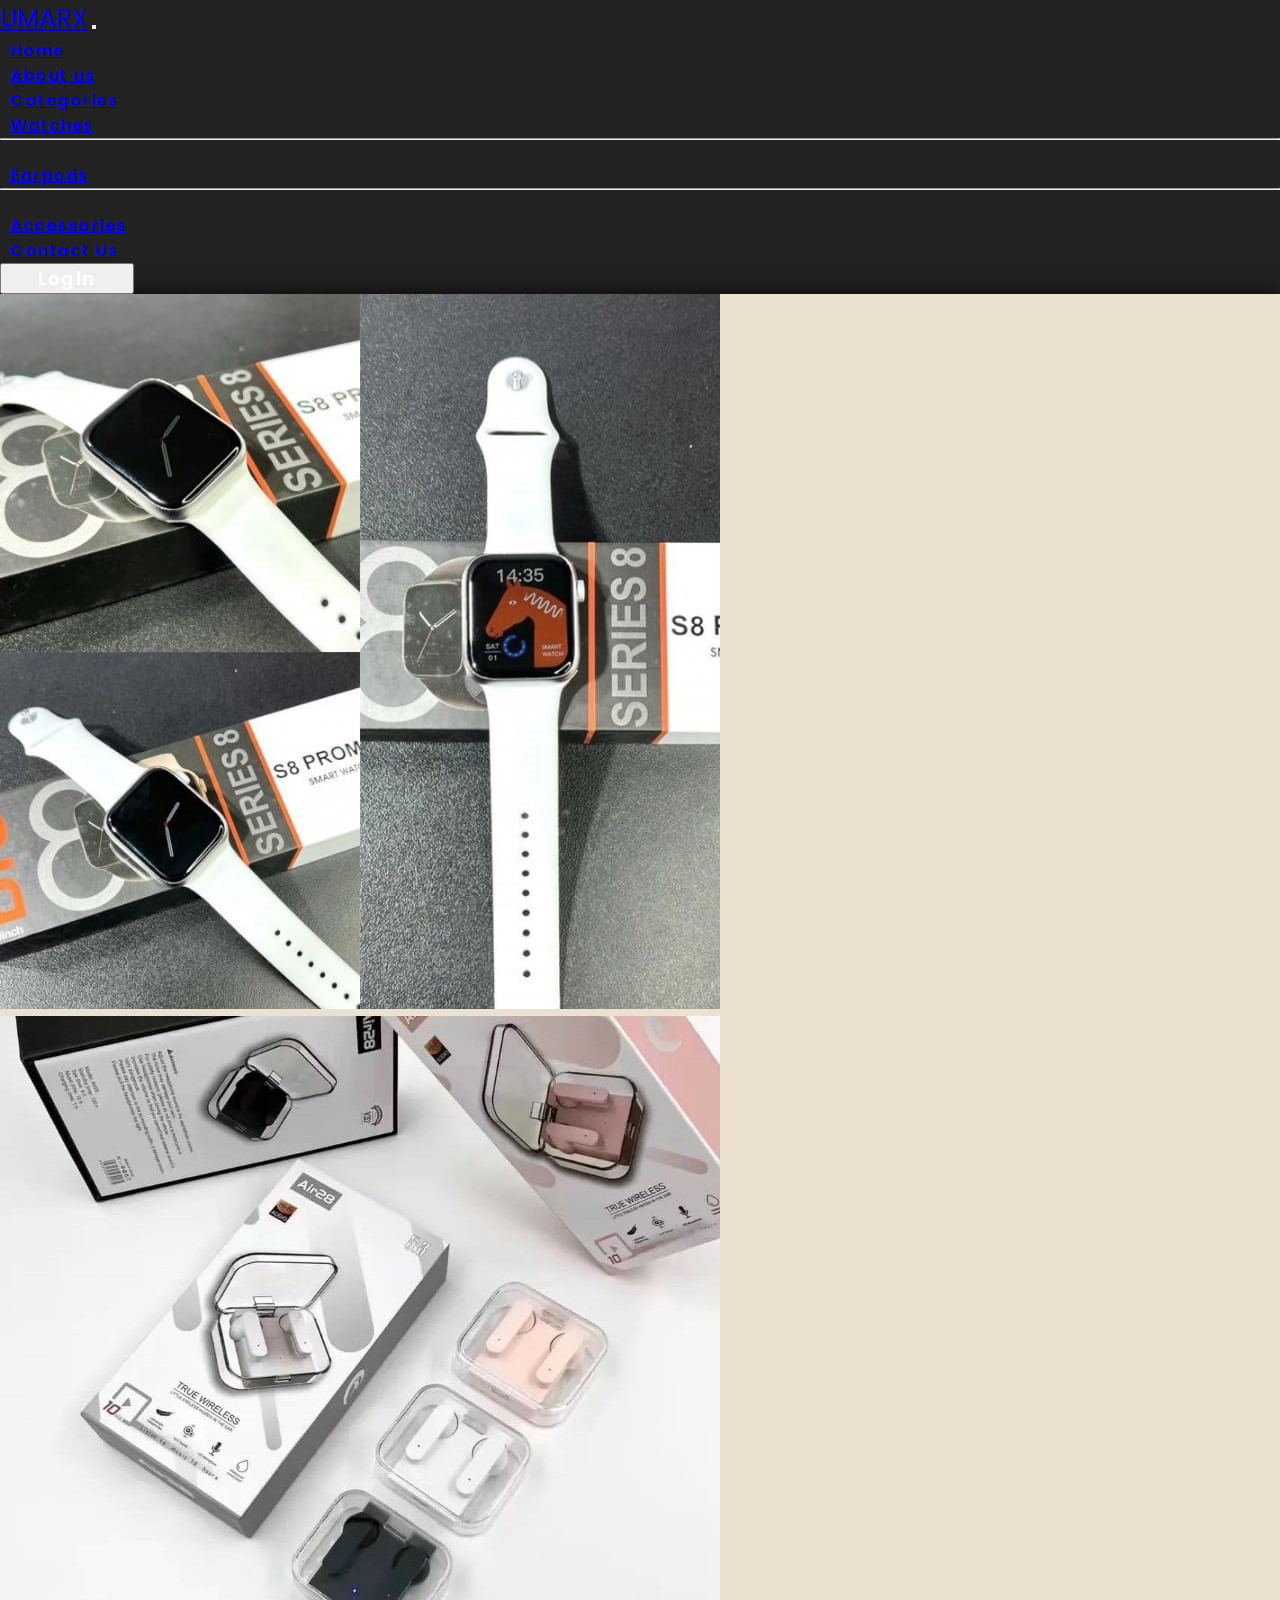
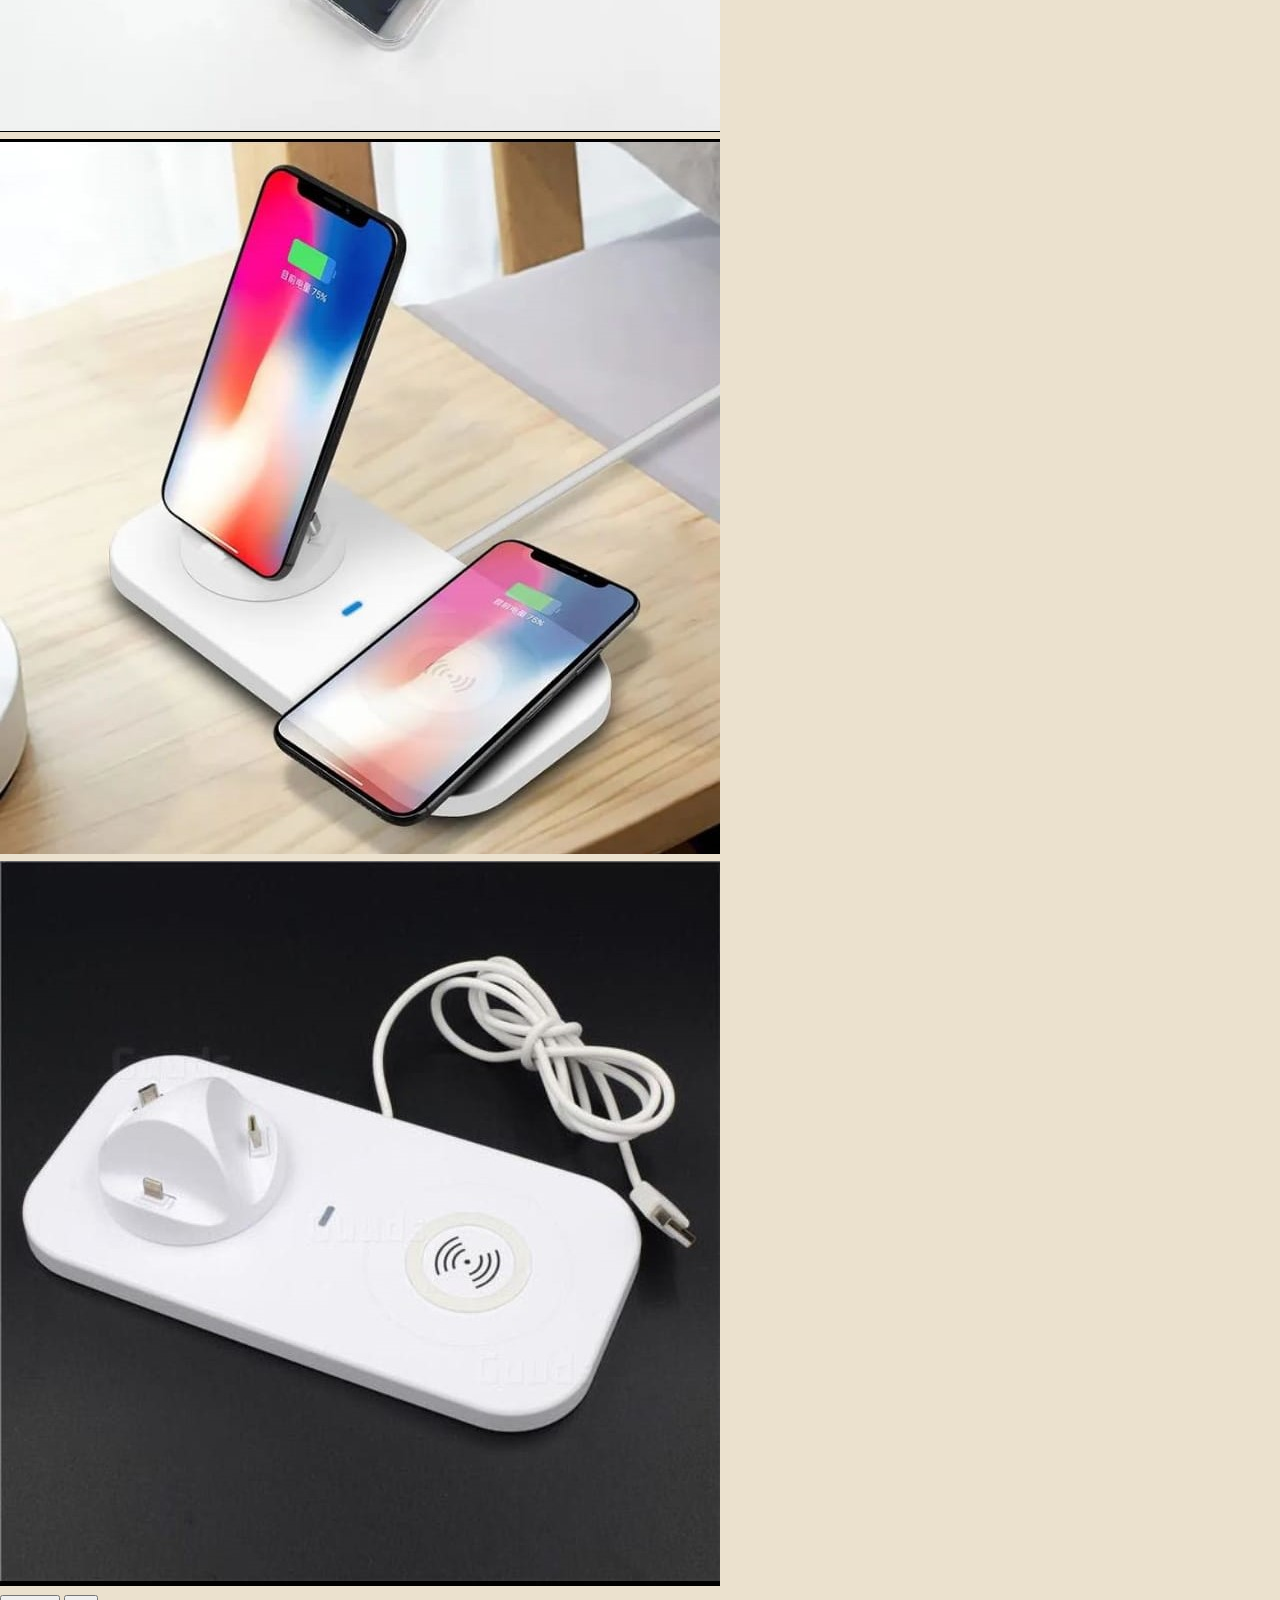
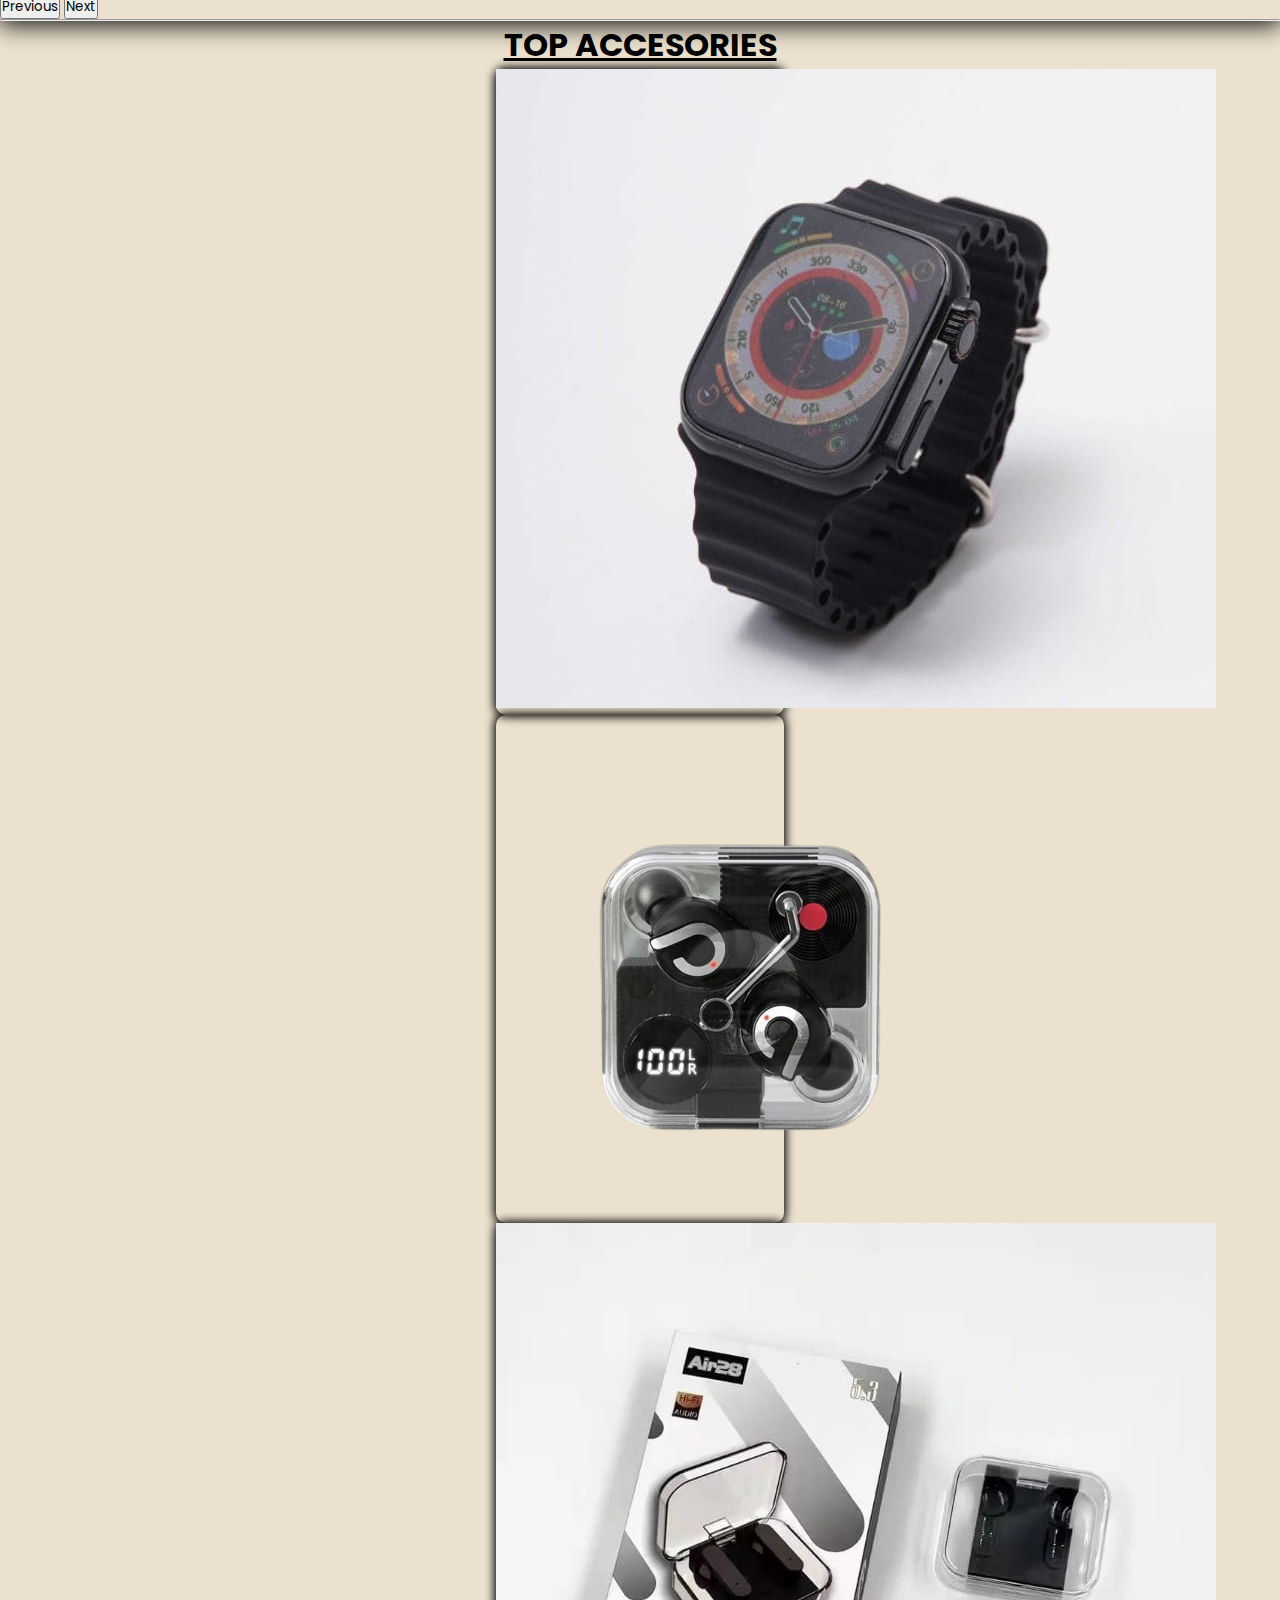
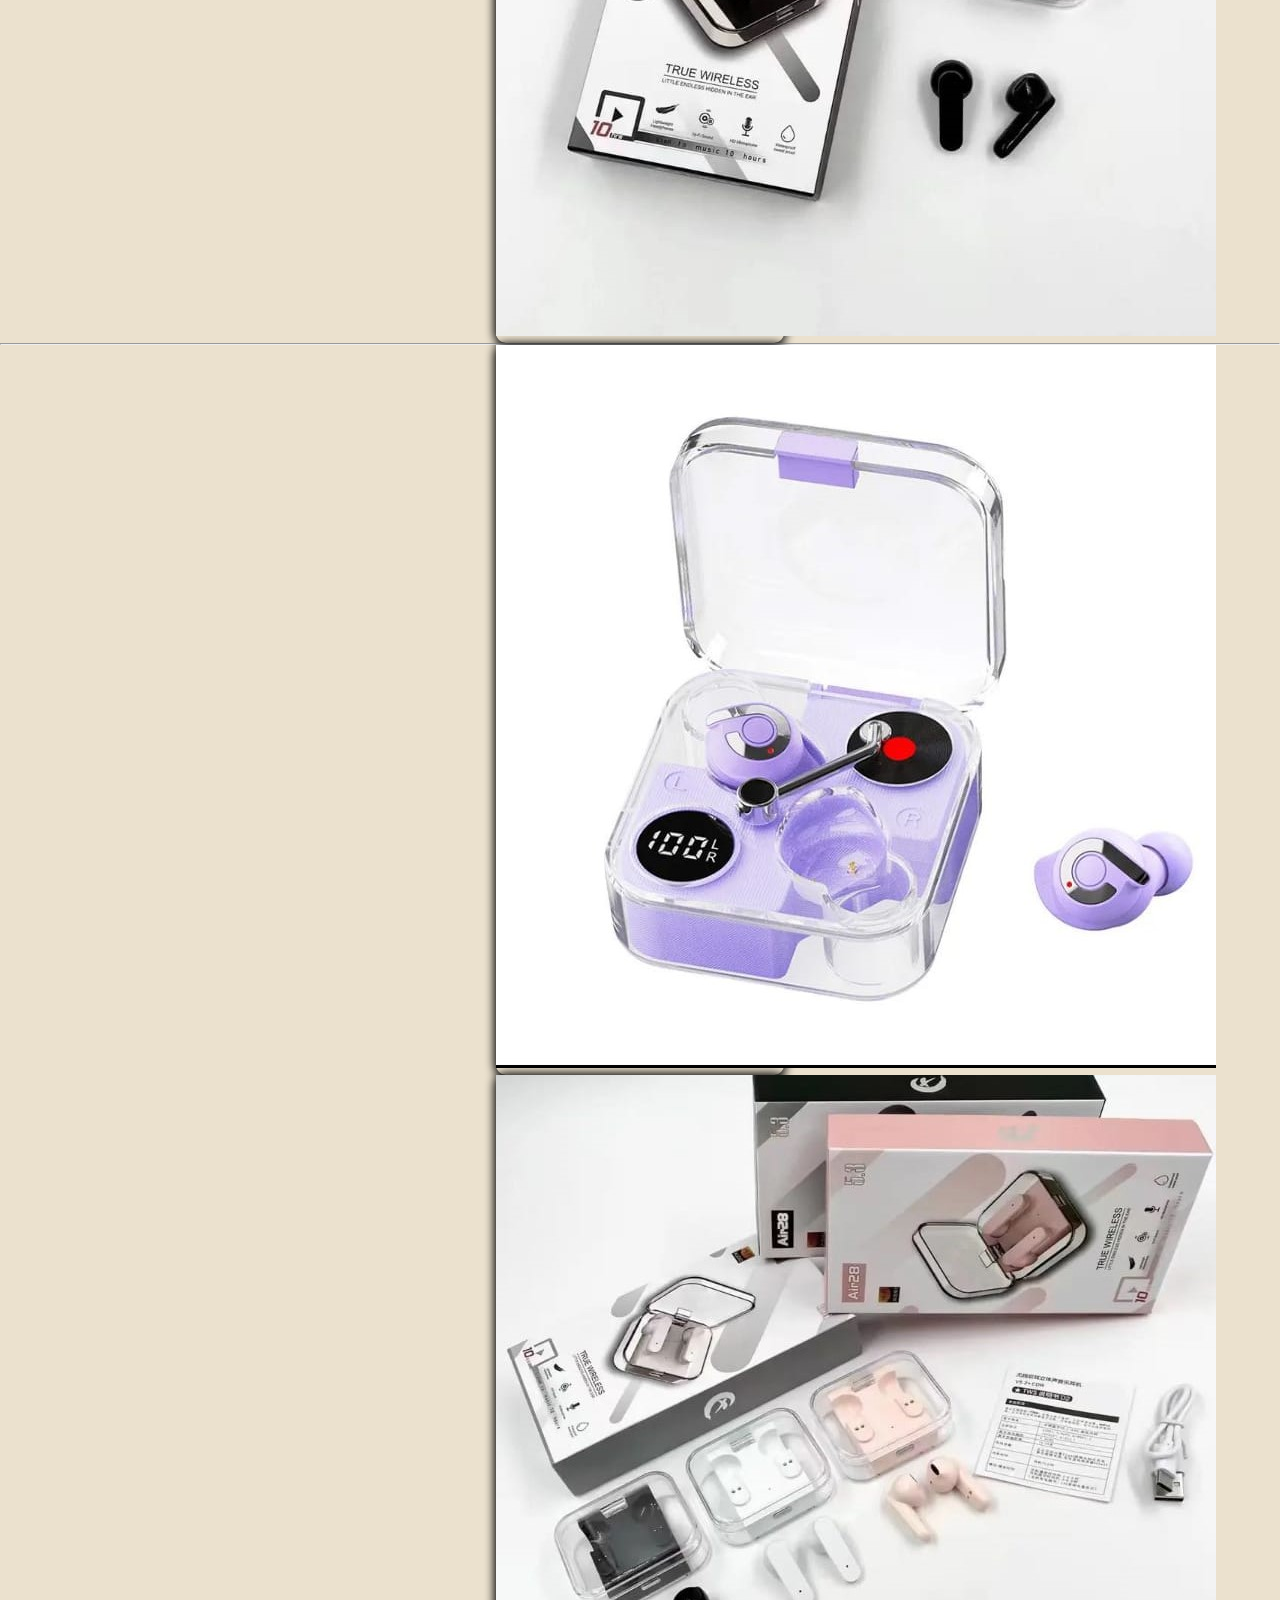
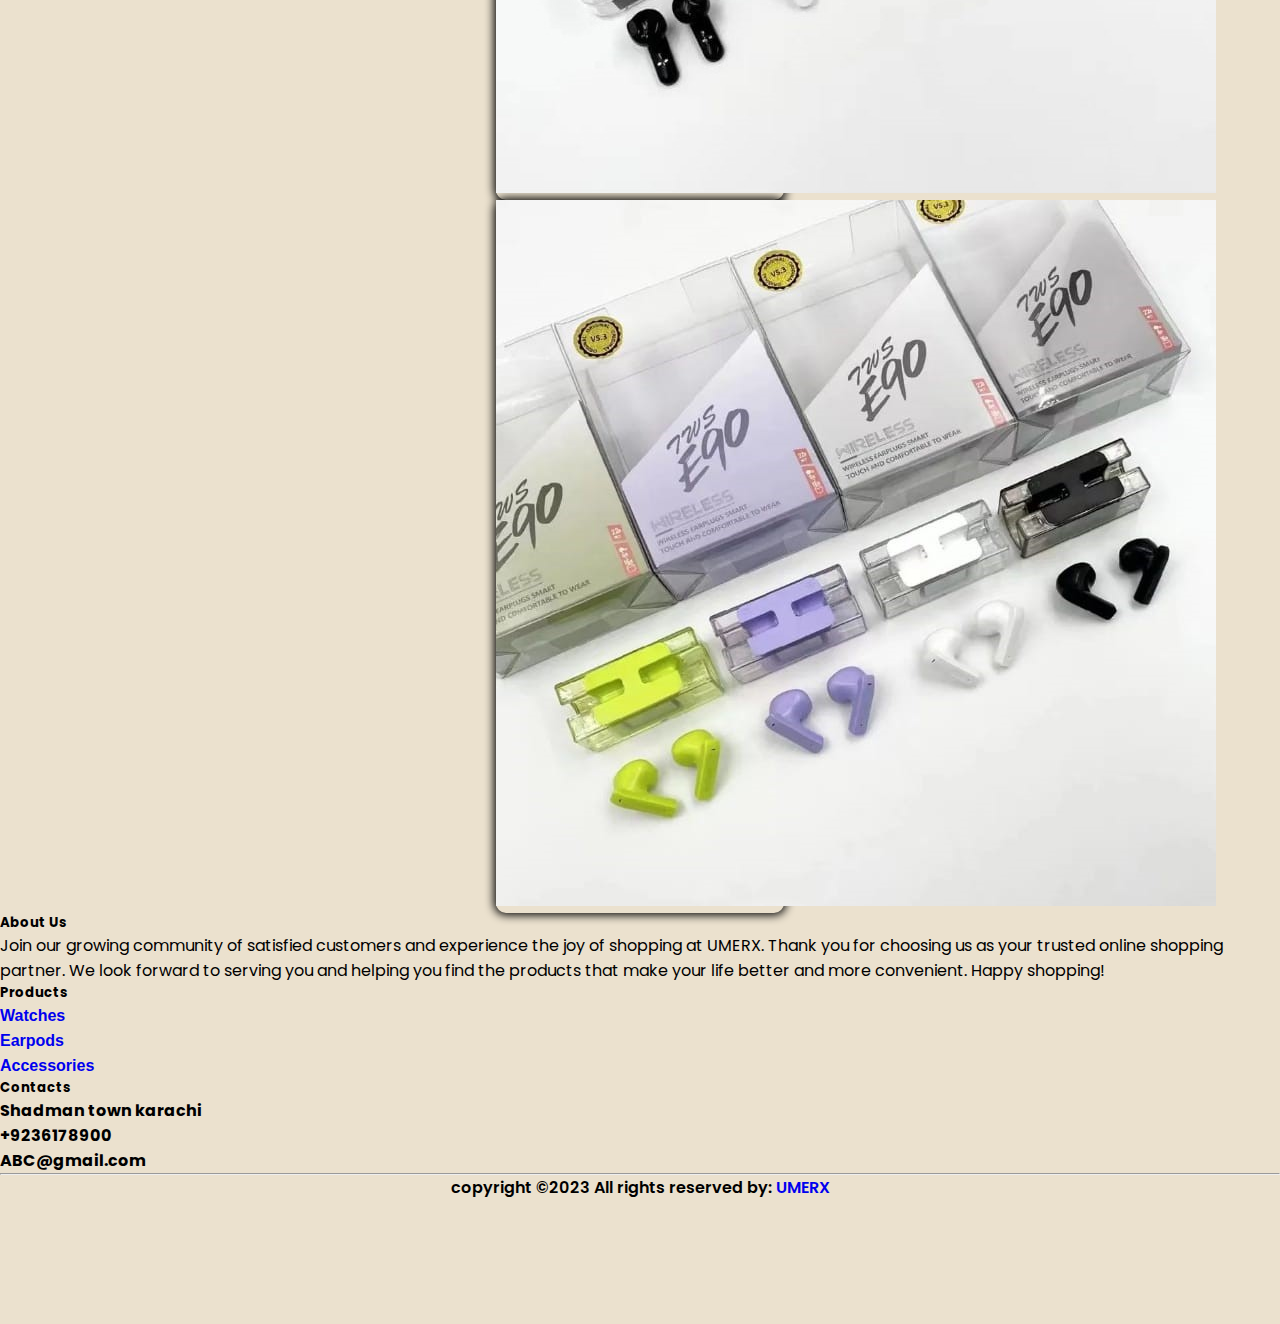
<file: index.html>
<!DOCTYPE html>
<html lang="en">

<head>
  <meta charset="UTF-8">
  <meta http-equiv="X-UA-Compatible" content="IE=edge">
  <meta name="viewport" content="width=device-width, initial-scale=1.0">
  <title>Document</title>
  <!--google fonts -->
  <link rel="preconnect" href="https://fonts.googleapis.com">
  <link rel="preconnect" href="https://fonts.gstatic.com" crossorigin>
  <link href="https://fonts.googleapis.com/css2?family=Poppins:wght@300&display=swap" rel="stylesheet">
  <!-- style file -->
  <link rel="stylesheet" href="css/style.css">
  <!-- bootstrap -->
  <link href="https://cdn.jsdelivr.net/npm/bootstrap@5.3.1/dist/css/bootstrap.min.css" rel="stylesheet"
    integrity="sha384-4bw+/aepP/YC94hEpVNVgiZdgIC5+VKNBQNGCHeKRQN+PtmoHDEXuppvnDJzQIu9" crossorigin="anonymous">
  <script src="https://cdn.jsdelivr.net/npm/bootstrap@5.3.1/dist/js/bootstrap.bundle.min.js"
    integrity="sha384-HwwvtgBNo3bZJJLYd8oVXjrBZt8cqVSpeBNS5n7C8IVInixGAoxmnlMuBnhbgrkm"
    crossorigin="anonymous"></script>
    <!-- font awsome -->
    <link rel="stylesheet" href="https://cdnjs.cloudflare.com/ajax/libs/font-awesome/6.4.2/css/all.min.css" integrity="sha512-z3gLpd7yknf1YoNbCzqRKc4qyor8gaKU1qmn+CShxbuBusANI9QpRohGBreCFkKxLhei6S9CQXFEbbKuqLg0DA==" crossorigin="anonymous" referrerpolicy="no-referrer" />
</head>

<body>
  <!-- navbar start-->

  <nav class="navbar pt-1 navbar-expand-lg sticky-top">
    <div class="container-fluid">
      <a class="navbar-brand text-white" style="font-size: 25px;" href="index.html">UMARX</a>
      <button class="navbar-toggler" type="button" data-bs-toggle="collapse" data-bs-target="#navbarSupportedContent"
        aria-controls="navbarSupportedContent" aria-expanded="false" aria-label="Toggle navigation">
        <span class="navbar-toggler-icon text-white" style="border-radius: 5px;background-color: white;"></span>
      </button>
      <div class="collapse navbar-collapse" id="navbarSupportedContent">
        <ul class="navbar-nav mx-auto mb-2 mb-lg-0" style="font-weight: 600;letter-spacing: 1.5px;">
          <li class="nav-item">
            <a class="nav-link active text-white" aria-current="page" id="home" href="index.html">Home</a>
          </li>
          <li class="nav-item">
            <a class="nav-link active text-white" href="about.html">About us</a>
          </li>
          
          <li class="nav-item dropdown">
            <a class="nav-link dropdown-toggle text-white" href="#" role="button" data-bs-toggle="dropdown"
              aria-expanded="false">
              Categories
            </a>
            <ul class="dropdown-menu " style="background-color: #222; ">
              <li><a class="dropdown-item text-white" href="cat1.html">Watches</a></li>
              <li>
                <hr class="dropdown-divider">
              </li>
              <li><a class="dropdown-item text-white" href="cat2.html">Earpods</a></li>
              <li>
                <hr class="dropdown-divider">
              </li>
              <li><a class="dropdown-item text-white" href="#">Accessories</a></li>
            </ul>
          </li>
          <li class="nav-item">
            <a class="nav-link active text-white" href="contact.html">Contact Us</a>
          </li>


        </ul>
        <form class="d-flex" role="search">

          <a href="login.html"><button class="btn btn-danger login" type="button"
              style="letter-spacing: 1.5px; width: 134px; font-size: 16px; font-size: 18px; font-weight: 600; color: white;">Login</button></a>
        </form>
      </div>
    </div>
  </nav>
  <!-- navbar end -->

  <!-- carousel -->
  <div id="carouselExampleAutoplaying" class="carousel slide" data-bs-ride="carousel">
    <div class="carousel-inner">
      <div class="carousel-item active">
        <img src="img/pic 1.jpeg" style="height: fit-content;" class="d-block w-100" alt="...">
      </div>
      <div class="carousel-item">
        <img src="img/pic 12.jpeg" class="d-block w-100" style="height: fit-content;" alt="...">
      </div>
      <div class="carousel-item">
        <img src="img/pic 21.jpeg" style="height: fit-content;" class="d-block w-100" alt="...">
      </div>
      <div class="carousel-item">
        <img src="img/pic 22.jpeg" style="height: fit-content;" class="d-block w-100" alt="...">
      </div>
    </div>
    <button class="carousel-control-prev" type="button" data-bs-target="#carouselExampleAutoplaying"
      data-bs-slide="prev">
      <span class="carousel-control-prev-icon" aria-hidden="true"></span>
      <span class="visually-hidden">Previous</span>
    </button>
    <button class="carousel-control-next" type="button" data-bs-target="#carouselExampleAutoplaying"
      data-bs-slide="next">
      <span class="carousel-control-next-icon" aria-hidden="true"></span>
      <span class="visually-hidden">Next</span>
    </button>
  </div>
  <hr>
  <div class="row d-flex " style="justify-content: space-between;">
    <h1 style="text-align: center;font-weight: 700;text-decoration: underline;" class="mb-4 mt-3">TOP ACCESORIES</h1>
    <div class="card col-lg-4 col-md-3 col-lg-12 mx-auto mb-5" style="width: 18rem;">
      <img src="img/pic 3.jpeg" class="card-img-top" alt="...">

    </div>

    <div class="card col-lg-4 col-md-3 col-lg-12 mx-auto mb-5" style="width: 18rem;">
      <img src="img/pic 24.png" class="card-img-top"  alt="...">

    </div>


    <div class="card col-lg-4 col-md-3 col-lg-12 mx-auto mb-5" style="width: 18rem;">
      <img src="img/pic 13.jpeg" class="card-img-top" alt="...">

    </div>


  </div>

  <hr class="mx-5 mb-5">

  <div class="row d-flex " style="justify-content: space-between;">
   
    <div class="card col-lg-4 col-md-3 col-lg-12 mx-auto mb-5" style="width: 18rem;">
      <img src="img/pic 14.jpeg" class="card-img-top" alt="...">

    </div>

    <div class="card col-lg-4 col-md-3 col-lg-12 mx-auto mb-5" style="width: 18rem;">
      <img src="img/pic 9.jpeg" class="card-img-top" alt="...">

    </div>


    <div class="card col-lg-4 col-md-3 col-lg-12 mx-auto mb-5" style="width: 18rem;">
      <img src="img/pic 8.jpeg" class="card-img-top" alt="...">

    </div>


  </div>

  <!-- footer -->
<footer class="bg-dark text-white pt-5 pb-4 mt-5">

  <div class="container text-center text-md-left"> 
      
      <div class="row  " style="text-align: start;">
          <div class="col-lg-3 col-md-3 col-xl-3 mx-auto mt-3 ">
            <h5 class="text-uppercase  mb-4 font-weight-bold text-warning">About Us</h5>
            <p> 
              Join our growing community of satisfied customers and experience the joy of shopping at UMERX. Thank you for choosing us as your trusted online shopping partner. We look forward to serving you and helping you find the products that make your life better and more convenient. Happy shopping!
            </p>
            
          </div>
          <div class="col-lg-2 col-md-2 col-xl-2 mx-auto mt-3">
              <h5 class="text-uppercase  mb-4 font-weight-bold text-warning">Products</h5>
              <p>
                  <a href="#" class="text-white" style="font-family: 'Golos Text', sans-serif;text-decoration: none;font-weight: 600;">Watches</a>
              </p>
              <p>
                  <a href="#" class="text-white" style="font-family: 'Golos Text', sans-serif;text-decoration: none;font-weight: 600;">Earpods</a>
              </p>
              
              <p>
                  <a href="#" class="text-white" style="font-family: 'Golos Text', sans-serif;text-decoration: none;font-weight: 600;">Accessories</a>
              </p>
          </div>

          <div class="col-lg-3 col-md-3 col-xl-3 mx-auto mt-3">
              <h5 class="text-uppercase  mb-4 font-weight-bold text-warning">Contacts</h5>
              <p>
                <i class="fa-solid fa-house"></i><b> Shadman town karachi</b>
              </p>
              <p>
                <i class="fa-solid fa-phone"></i><b>+9236178900</b>
              </p>
              <p>
                <i class="fa-solid fa-envelope"></i><b> ABC@gmail.com</b>
              </p>
              
              
          </div>

          <hr class="mb-4">
          <div class="row align-items-center" >
              <div class="col-md-7 col-lg-8">
                  <p class="text-info" style="font-weight: 600;text-align: center;"> copyright &copy;2023 All rights reserved by:
                      <a href="#" class="text-warning" style="text-decoration: none;">UMERX</a>

                  </p>
              </div>
          </div>

          <div class="col-md-5 col-lg-4 mx-auto ">
            <ul class="list-unstyled list-inline ">
              <li class="list-inline-item px-2">
                <a href="#" class="  text-white" style="font-size: 23px;"><i class="fa-brands fa-facebook"></i></a>
              </li>
              <li class="list-inline-item px-2">
                <a href="#" class="   text-white" style="font-size: 20px;"><i class="fa-brands fa-twitter"></i></a>
              </li>
              <li class="list-inline-item px-2">
                <a href="#" class="   text-white" style="font-size: 20px;"><i class="fa-brands fa-instagram"></i></a>
              </li >
              
              <li class="list-inline-item px-2">
                
                <a href="#" class="text-white" style="font-size: 20px;"><i class="fa-brands fa-pinterest"></i></a>
              </li>
            </ul>
          </div>


      </div>

  </div>
</footer>
<!-- footer end -->

</body>

</html>
</file>
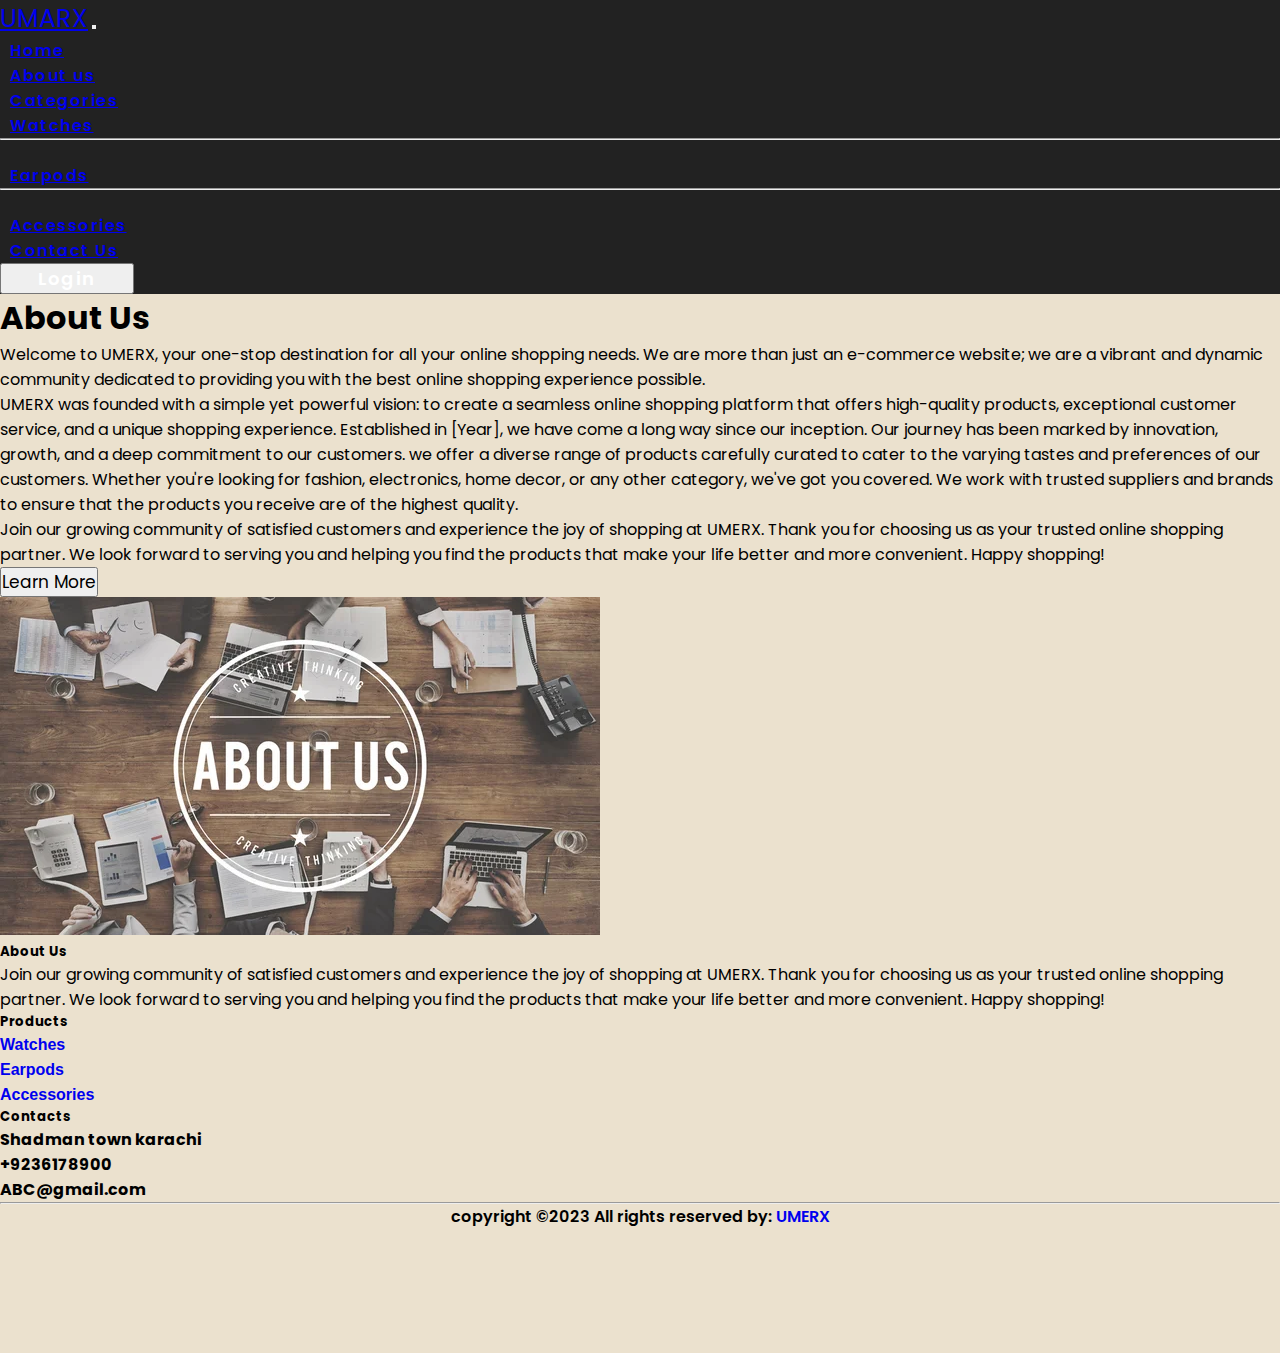
<file: about.html>
<!DOCTYPE html>
<html lang="en">
<head>
    <meta charset="UTF-8">
    <meta http-equiv="X-UA-Compatible" content="IE=edge">
    <meta name="viewport" content="width=device-width, initial-scale=1.0">
    <title>Document</title>
    <!--google fonts -->
  <link rel="preconnect" href="https://fonts.googleapis.com">
  <link rel="preconnect" href="https://fonts.gstatic.com" crossorigin>
  <link href="https://fonts.googleapis.com/css2?family=Poppins:wght@300&display=swap" rel="stylesheet">
  <!-- style file -->
  <link rel="stylesheet" href="css/about.css">
  <!-- bootstrap -->
  <link href="https://cdn.jsdelivr.net/npm/bootstrap@5.3.1/dist/css/bootstrap.min.css" rel="stylesheet"
    integrity="sha384-4bw+/aepP/YC94hEpVNVgiZdgIC5+VKNBQNGCHeKRQN+PtmoHDEXuppvnDJzQIu9" crossorigin="anonymous">
  <script src="https://cdn.jsdelivr.net/npm/bootstrap@5.3.1/dist/js/bootstrap.bundle.min.js"
    integrity="sha384-HwwvtgBNo3bZJJLYd8oVXjrBZt8cqVSpeBNS5n7C8IVInixGAoxmnlMuBnhbgrkm"
    crossorigin="anonymous"></script>
    <!-- font awsome -->
    <link rel="stylesheet" href="https://cdnjs.cloudflare.com/ajax/libs/font-awesome/6.4.2/css/all.min.css" integrity="sha512-z3gLpd7yknf1YoNbCzqRKc4qyor8gaKU1qmn+CShxbuBusANI9QpRohGBreCFkKxLhei6S9CQXFEbbKuqLg0DA==" crossorigin="anonymous" referrerpolicy="no-referrer" />
</head>
<body>
     <!-- navbar start-->

  <nav class="navbar pt-1 navbar-expand-lg sticky-top">
    <div class="container-fluid">
      <a class="navbar-brand text-white" style="font-size: 25px;" href="index.html">UMARX</a>
      <button class="navbar-toggler" type="button" data-bs-toggle="collapse" data-bs-target="#navbarSupportedContent"
        aria-controls="navbarSupportedContent" aria-expanded="false" aria-label="Toggle navigation">
        <span class="navbar-toggler-icon text-white" style="border-radius: 5px;background-color: white;"></span>
      </button>
      <div class="collapse navbar-collapse" id="navbarSupportedContent">
        <ul class="navbar-nav mx-auto mb-2 mb-lg-0" style="font-weight: 600;letter-spacing: 1.5px;">
          <li class="nav-item">
            <a class="nav-link active text-white" aria-current="page" id="home" href="index.html">Home</a>
          </li>
          <li class="nav-item">
            <a class="nav-link active text-white" href="about.html">About us</a>
          </li>
          
          <li class="nav-item dropdown">
            <a class="nav-link dropdown-toggle text-white" href="#" role="button" data-bs-toggle="dropdown"
              aria-expanded="false">
              Categories
            </a>
            <ul class="dropdown-menu " style="background-color: #222; ">
              <li><a class="dropdown-item text-white" href="# ">Watches</a></li>
              <li>
                <hr class="dropdown-divider">
              </li>
              <li><a class="dropdown-item text-white" href="#">Earpods</a></li>
              <li>
                <hr class="dropdown-divider">
              </li>
              <li><a class="dropdown-item text-white" href="#">Accessories</a></li>
            </ul>
          </li>
          <li class="nav-item">
            <a class="nav-link active text-white" href="contact.html">Contact Us</a>
          </li>


        </ul>
        <form class="d-flex" role="search">

          <a href="login.html"><button class="btn btn-danger login" type="button"
              style="letter-spacing: 1.5px; width: 134px; font-size: 16px; font-size: 18px; font-weight: 600; color: white;">Login</button></a>
        </form>
      </div>
    </div>
  </nav>
<!-- navbar end -->



<!-- about us  -->
<section>
    <div class="container clearfix w-100 mb-5 mt-3">

      
        <h1 class="text-center pt-2" data-aos="fade-down" data-aos-duration="2000">About Us</h1>
      
      <div data-aos="fade-up" data-aos-duration="2000">
        <div class="contect col-md-6 mb-3  float-start">
          <p>
            Welcome to UMERX, your one-stop destination for all your online shopping needs. We are more than just an e-commerce website; we are a vibrant and dynamic community dedicated to providing you with the best online shopping experience possible.

          </p>

          <p>
           UMERX was founded with a simple yet powerful vision: to create a seamless online shopping platform that offers high-quality products, exceptional customer service, and a unique shopping experience. Established in [Year], we have come a long way since our inception. Our journey has been marked by innovation, growth, and a deep commitment to our customers.
            we offer a diverse range of products carefully curated to cater to the varying tastes and preferences of our customers. Whether you're looking for fashion, electronics, home decor, or any other category, we've got you covered. We work with trusted suppliers and brands to ensure that the products you receive are of the highest quality.
          </p>

          <p>
            Join our growing community of satisfied customers and experience the joy of shopping at UMERX. Thank you for choosing us as your trusted online shopping partner. We look forward to serving you and helping you find the products that make your life better and more convenient. Happy shopping!
          </p>

          <button class="btn btn-dark mb-3" style="font-size: 17px;">Learn More</button>
          <div class="social-links">
            <a href="https://www.facebook.com/" target="_blank"><i class="fa-brands fa-facebook me-2 icon" style="color: #222;font-size: 1.5em;"></i> </a>
            <a href="https://www.instagram.com/" target="_blank"><i class="fa-brands fa-instagram ms-2 icon" style="color: #222;font-size: 1.5em;"></i> </a>
            <a href="https://www.twitter.com/" target="_blank"><i class="fa-brands fa-twitter ms-3 icon" style="color: #222;font-size: 1.5em;"></i> </a>
          </div>
        </div>
      </div>
      <div data-aos="fade-up" data-aos-duration="2000">
        <img src="img/about.jpg" class="col-md-6 float-md-end mb-3 mt-2 pt-3 img-fluid" alt="...">
      </div>
    </div>
  </section>



<!-- about us end -->

<!-- footer -->
<footer class="bg-dark text-white pt-5 pb-4 mt-5">

  <div class="container text-center text-md-left"> 
      
      <div class="row  " style="text-align: start;">
          <div class="col-lg-3 col-md-3 col-xl-3 mx-auto mt-3 ">
            <h5 class="text-uppercase  mb-4 font-weight-bold text-warning">About Us</h5>
            <p> 
              Join our growing community of satisfied customers and experience the joy of shopping at UMERX. Thank you for choosing us as your trusted online shopping partner. We look forward to serving you and helping you find the products that make your life better and more convenient. Happy shopping!
            </p>
            
          </div>
          <div class="col-lg-2 col-md-2 col-xl-2 mx-auto mt-3">
              <h5 class="text-uppercase  mb-4 font-weight-bold text-warning">Products</h5>
              <p>
                  <a href="#" class="text-white" style="font-family: 'Golos Text', sans-serif;text-decoration: none;font-weight: 600;">Watches</a>
              </p>
              <p>
                  <a href="#" class="text-white" style="font-family: 'Golos Text', sans-serif;text-decoration: none;font-weight: 600;">Earpods</a>
              </p>
              
              <p>
                  <a href="#" class="text-white" style="font-family: 'Golos Text', sans-serif;text-decoration: none;font-weight: 600;">Accessories</a>
              </p>
          </div>

          <div class="col-lg-3 col-md-3 col-xl-3 mx-auto mt-3">
              <h5 class="text-uppercase  mb-4 font-weight-bold text-warning">Contacts</h5>
              <p>
                <i class="fa-solid fa-house"></i><b> Shadman town karachi</b>
              </p>
              <p>
                <i class="fa-solid fa-phone"></i><b>+9236178900</b>
              </p>
              <p>
                <i class="fa-solid fa-envelope"></i><b> ABC@gmail.com</b>
              </p>
              
              
          </div>

          <hr class="mb-4">
          <div class="row align-items-center" >
              <div class="col-md-7 col-lg-8">
                  <p class="text-info" style="font-weight: 600;text-align: center;"> copyright &copy;2023 All rights reserved by:
                      <a href="#" class="text-warning" style="text-decoration: none;">UMERX</a>

                  </p>
              </div>
          </div>

          <div class="col-md-5 col-lg-4 mx-auto ">
            <ul class="list-unstyled list-inline ">
              <li class="list-inline-item px-2">
                <a href="#" class="  text-white" style="font-size: 23px;"><i class="fa-brands fa-facebook"></i></a>
              </li>
              <li class="list-inline-item px-2">
                <a href="#" class="   text-white" style="font-size: 20px;"><i class="fa-brands fa-twitter"></i></a>
              </li>
              <li class="list-inline-item px-2">
                <a href="#" class="   text-white" style="font-size: 20px;"><i class="fa-brands fa-instagram"></i></a>
              </li >
              
              <li class="list-inline-item px-2">
                
                <a href="#" class="text-white" style="font-size: 20px;"><i class="fa-brands fa-pinterest"></i></a>
              </li>
            </ul>
          </div>


      </div>

  </div>
</footer>
<!-- footer end -->



</body>
</html>
</file>
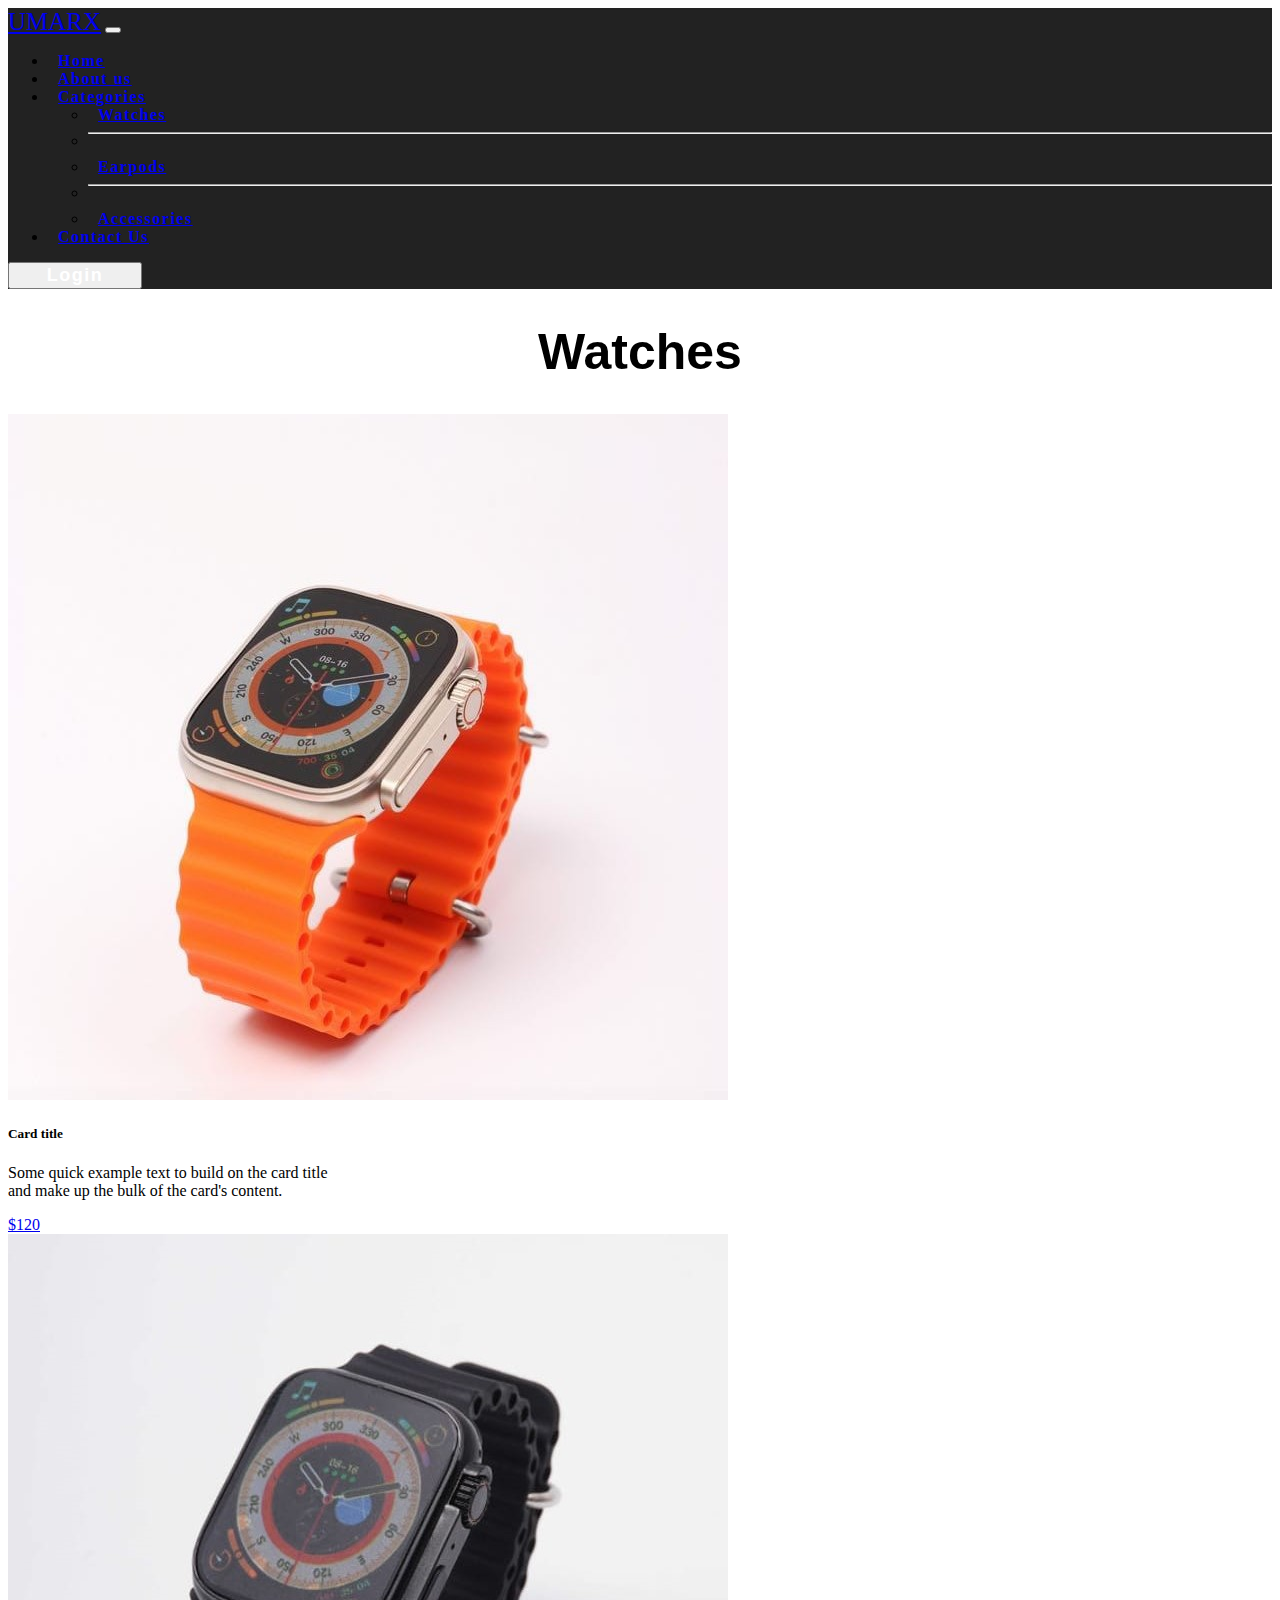
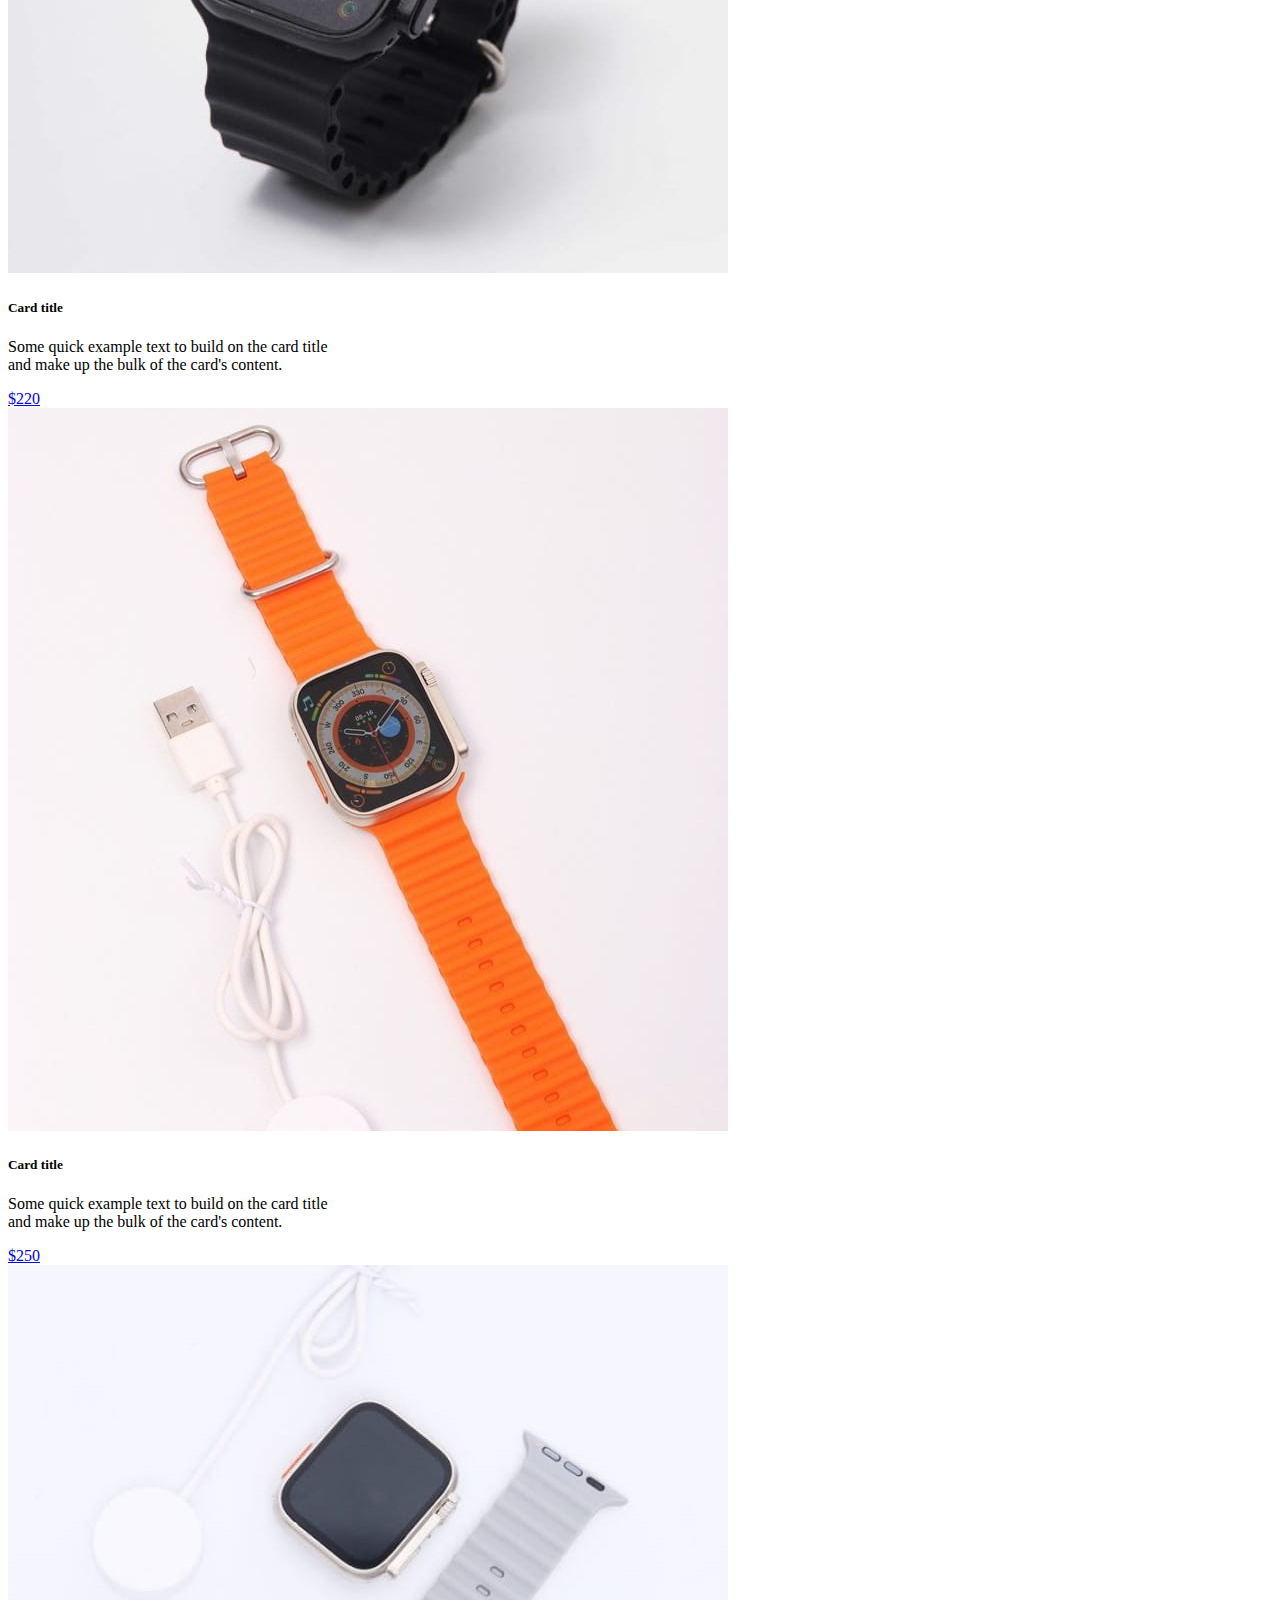
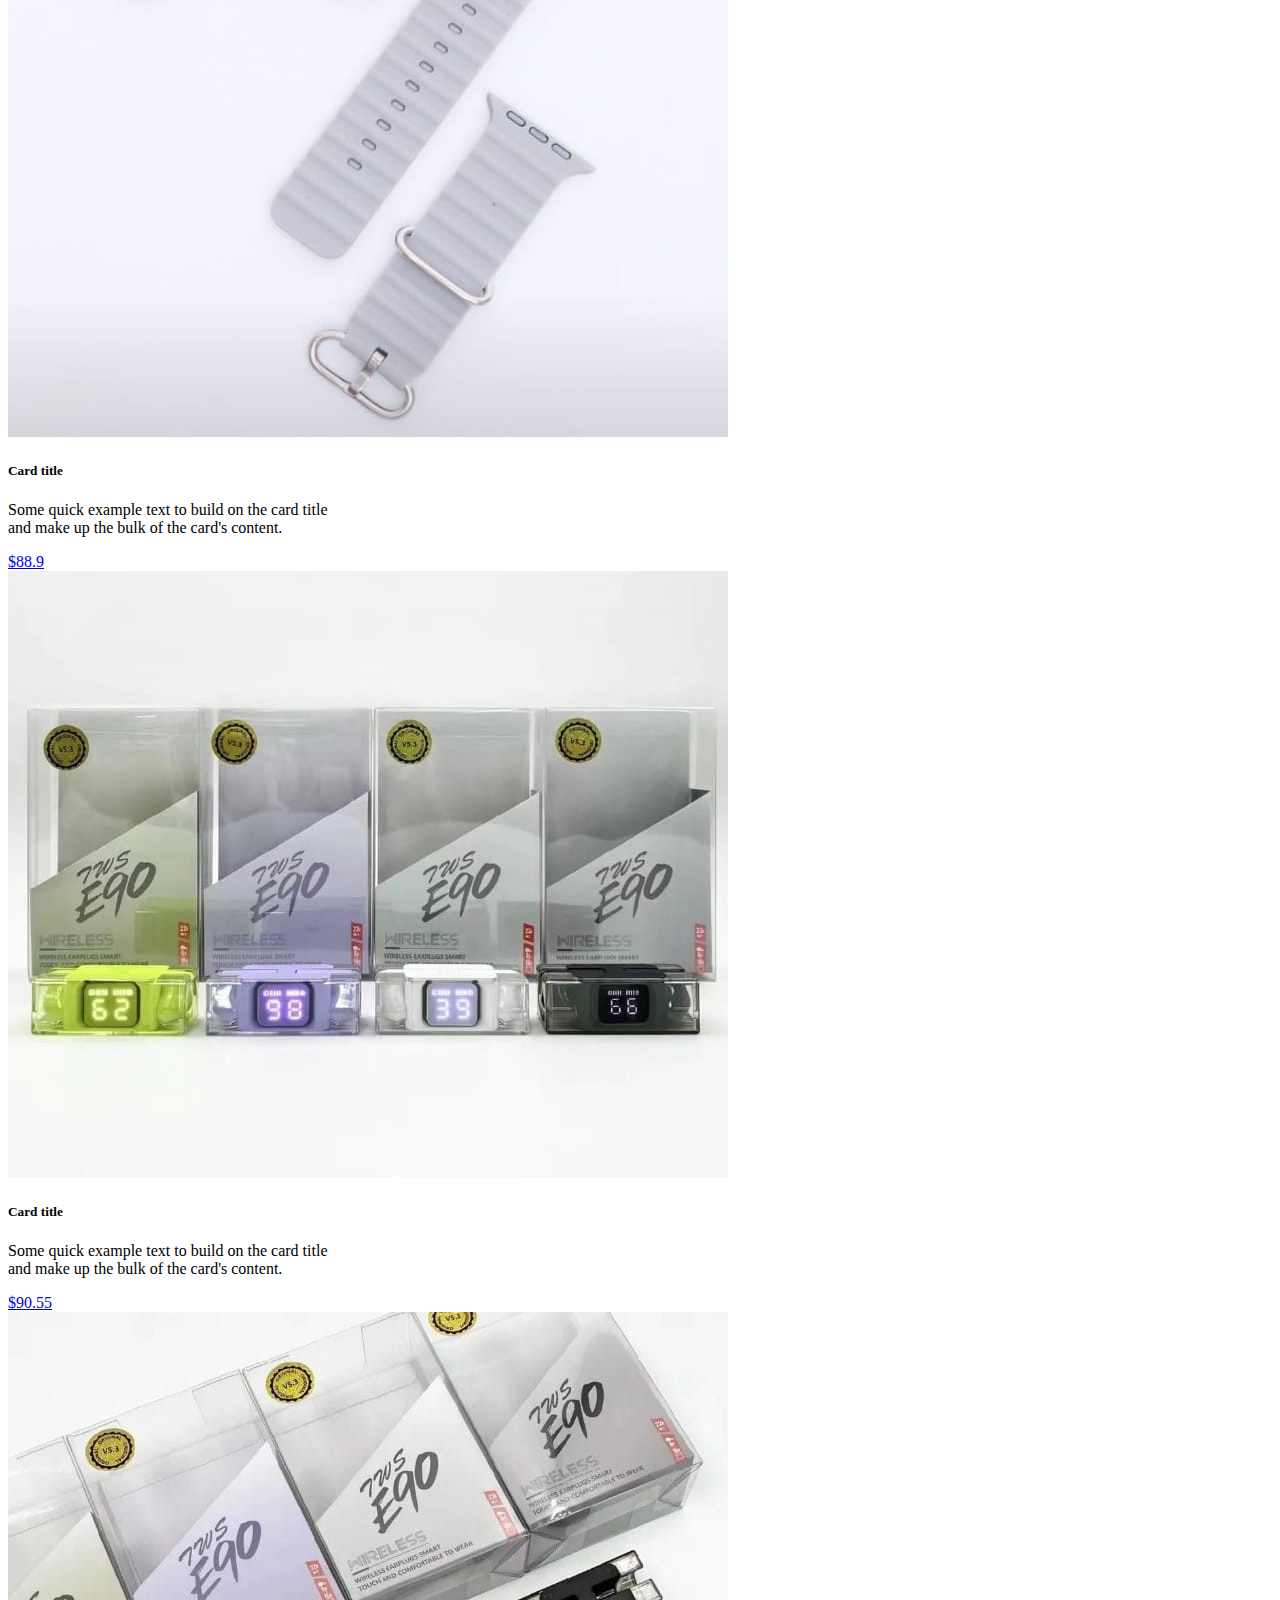
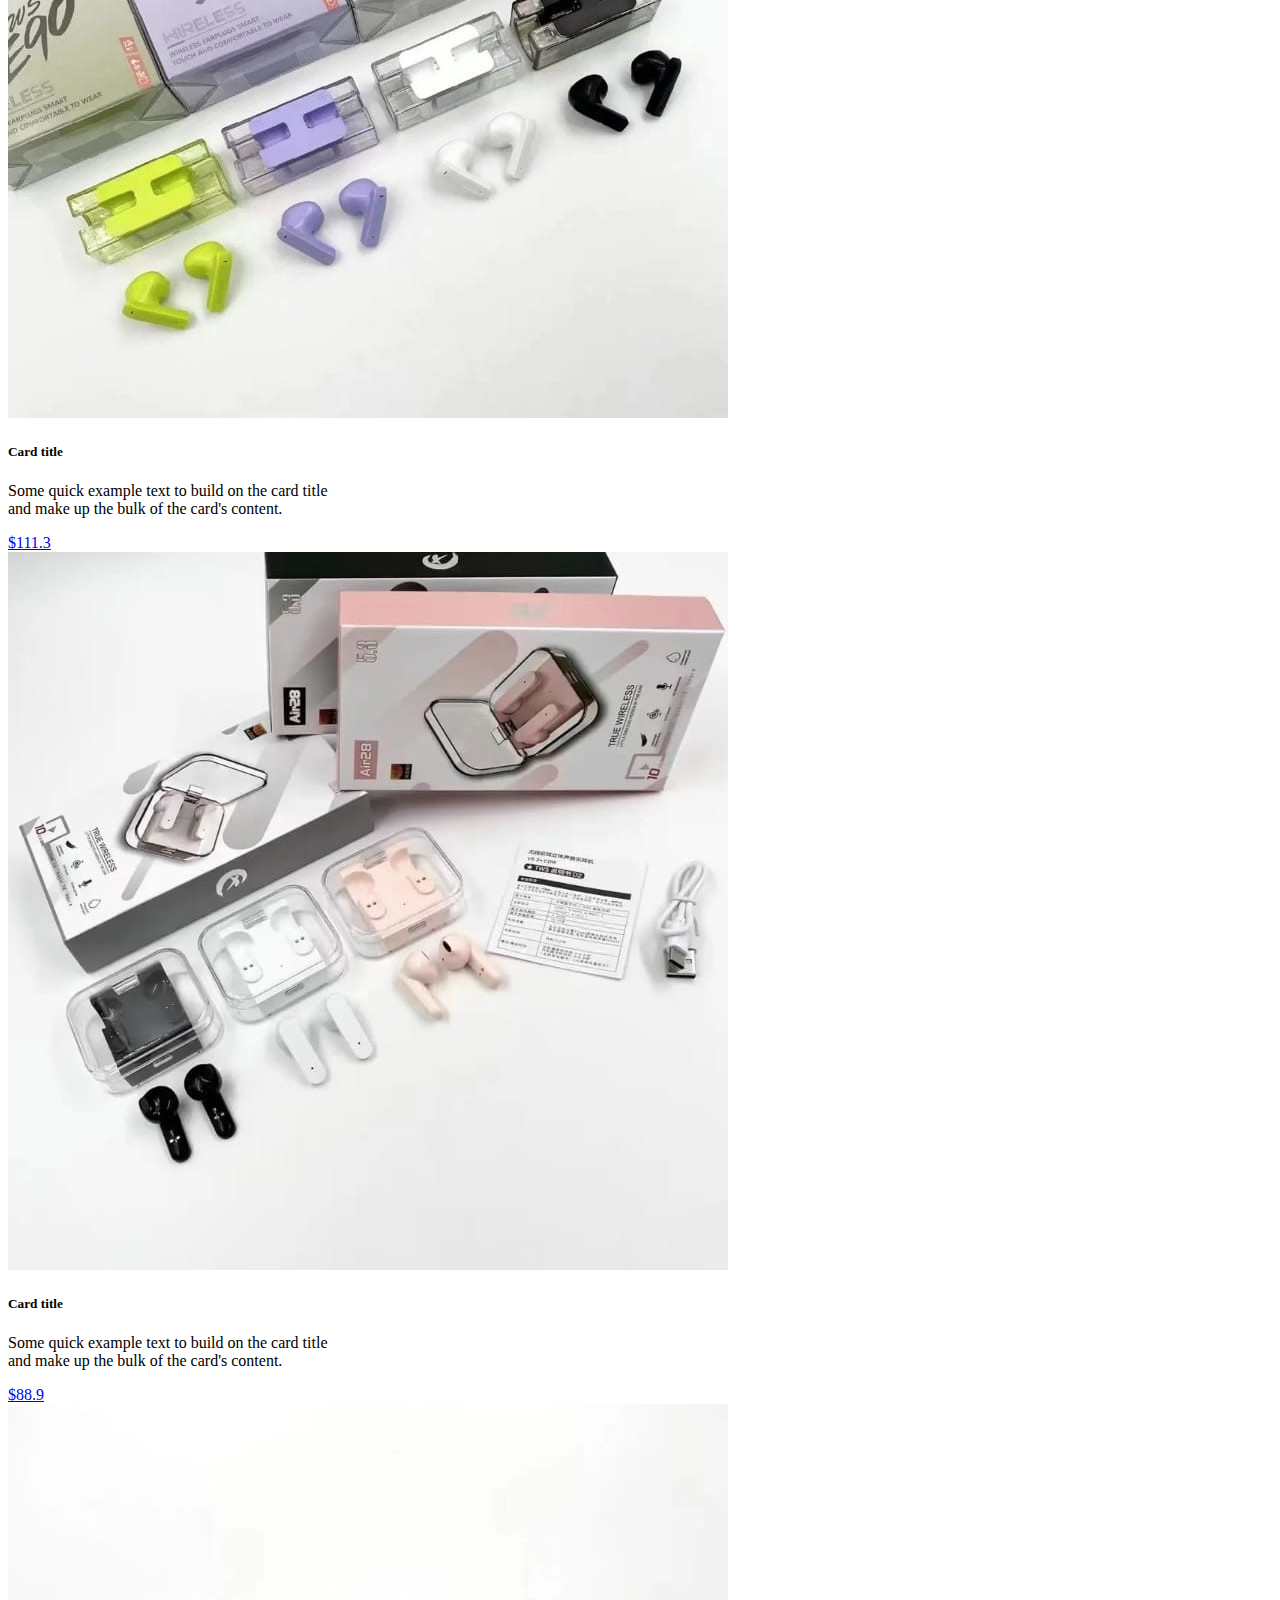
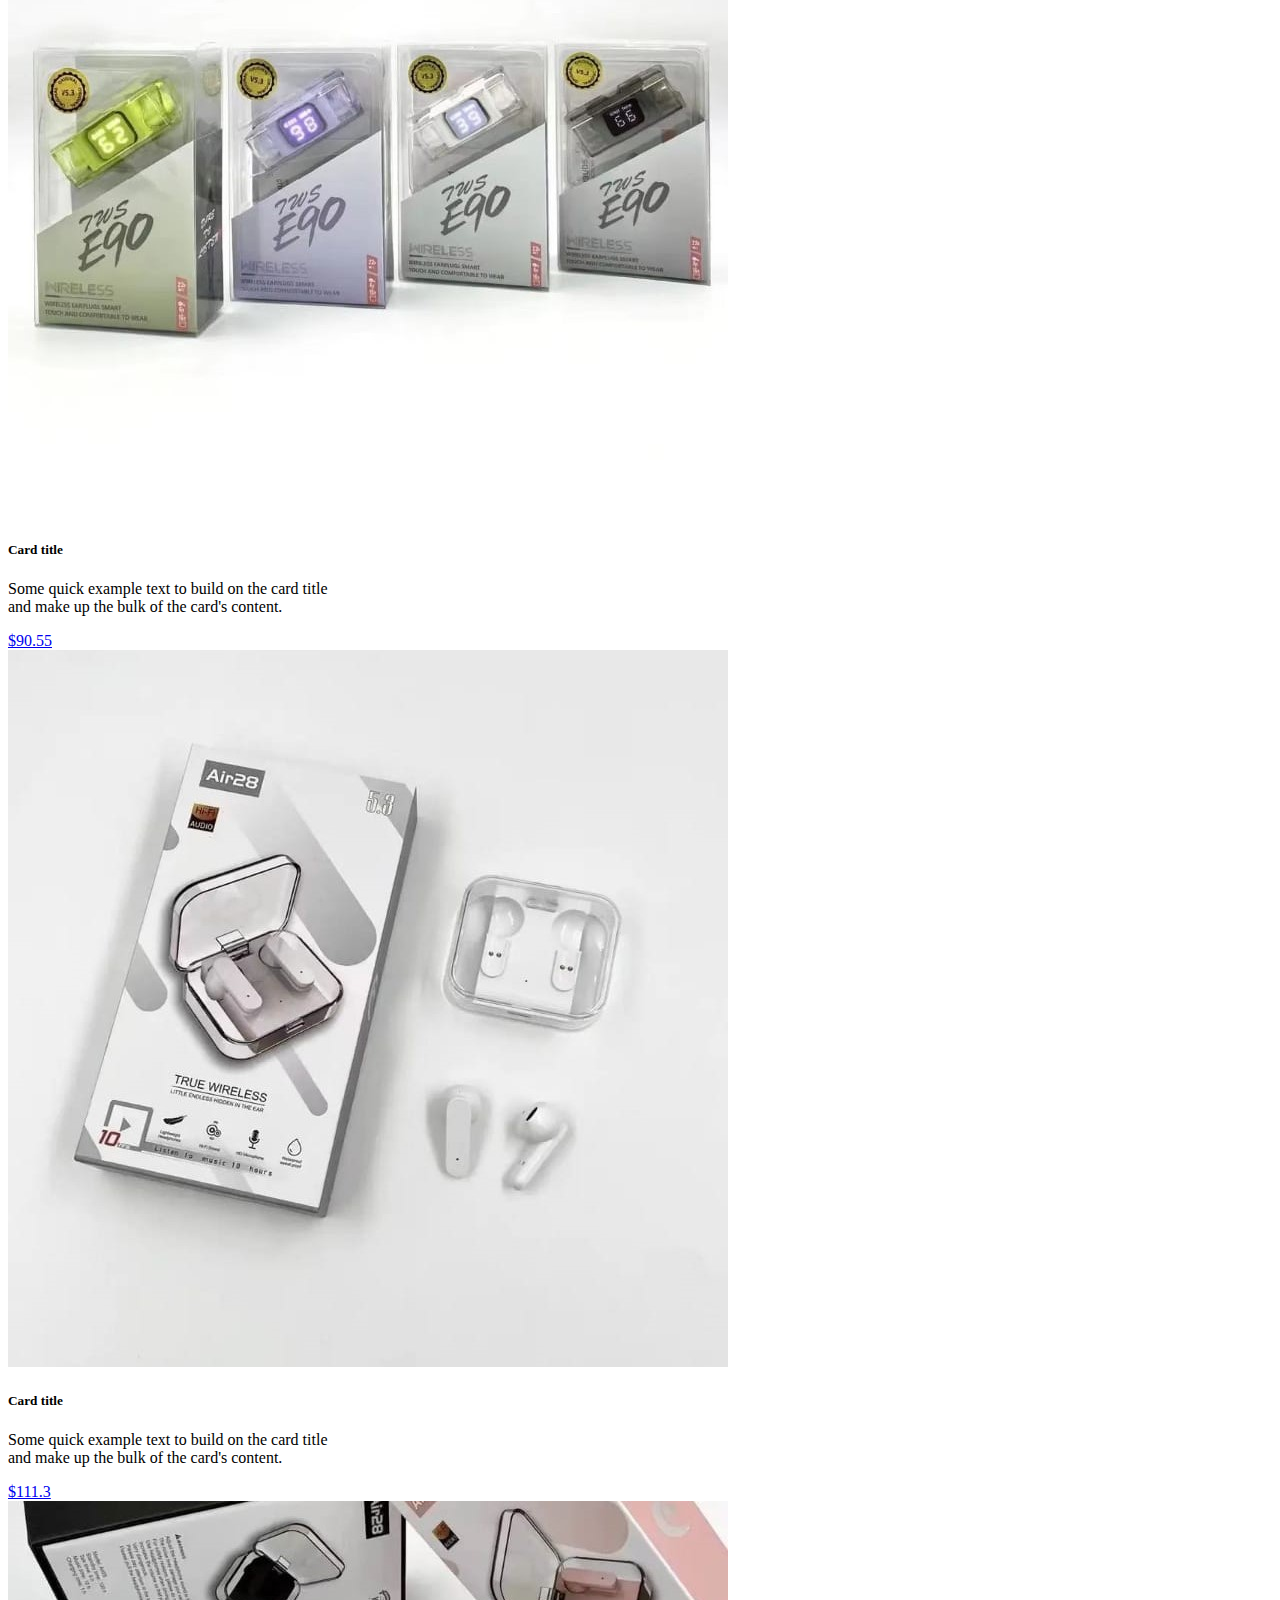
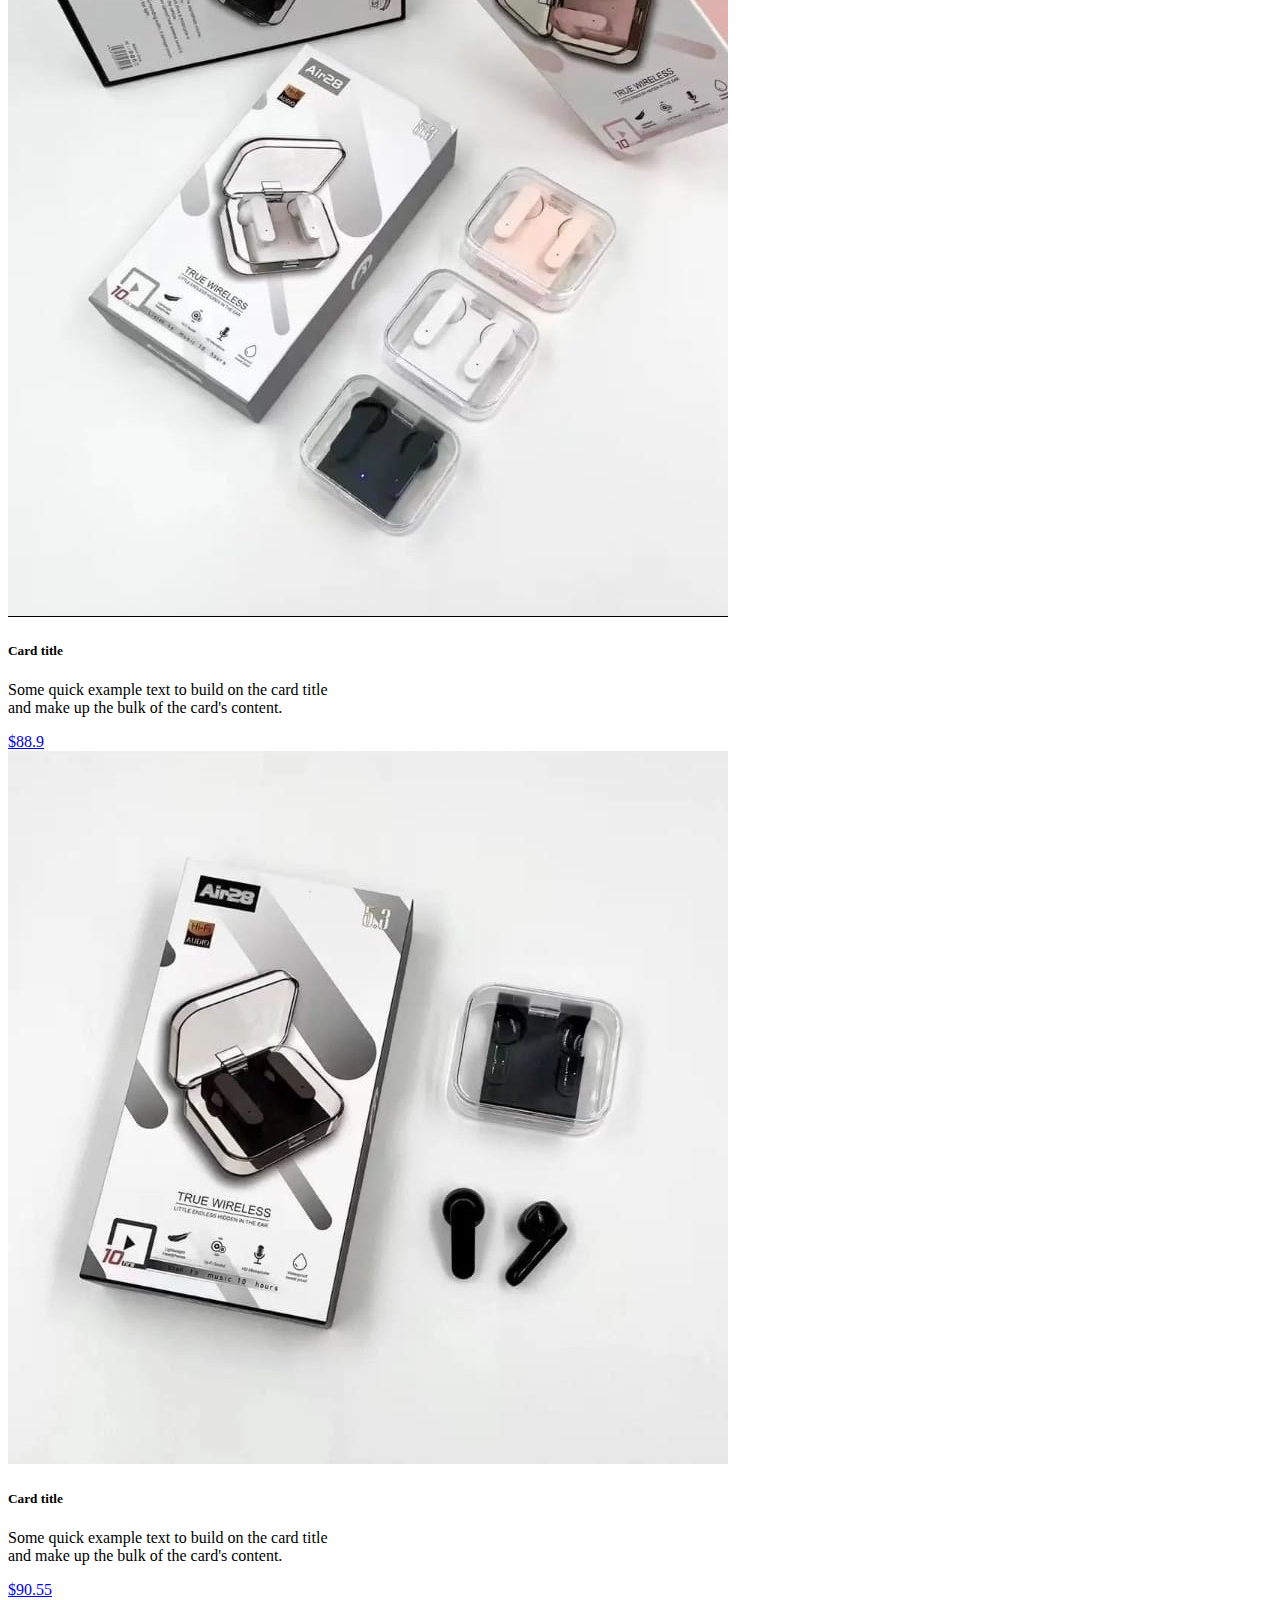
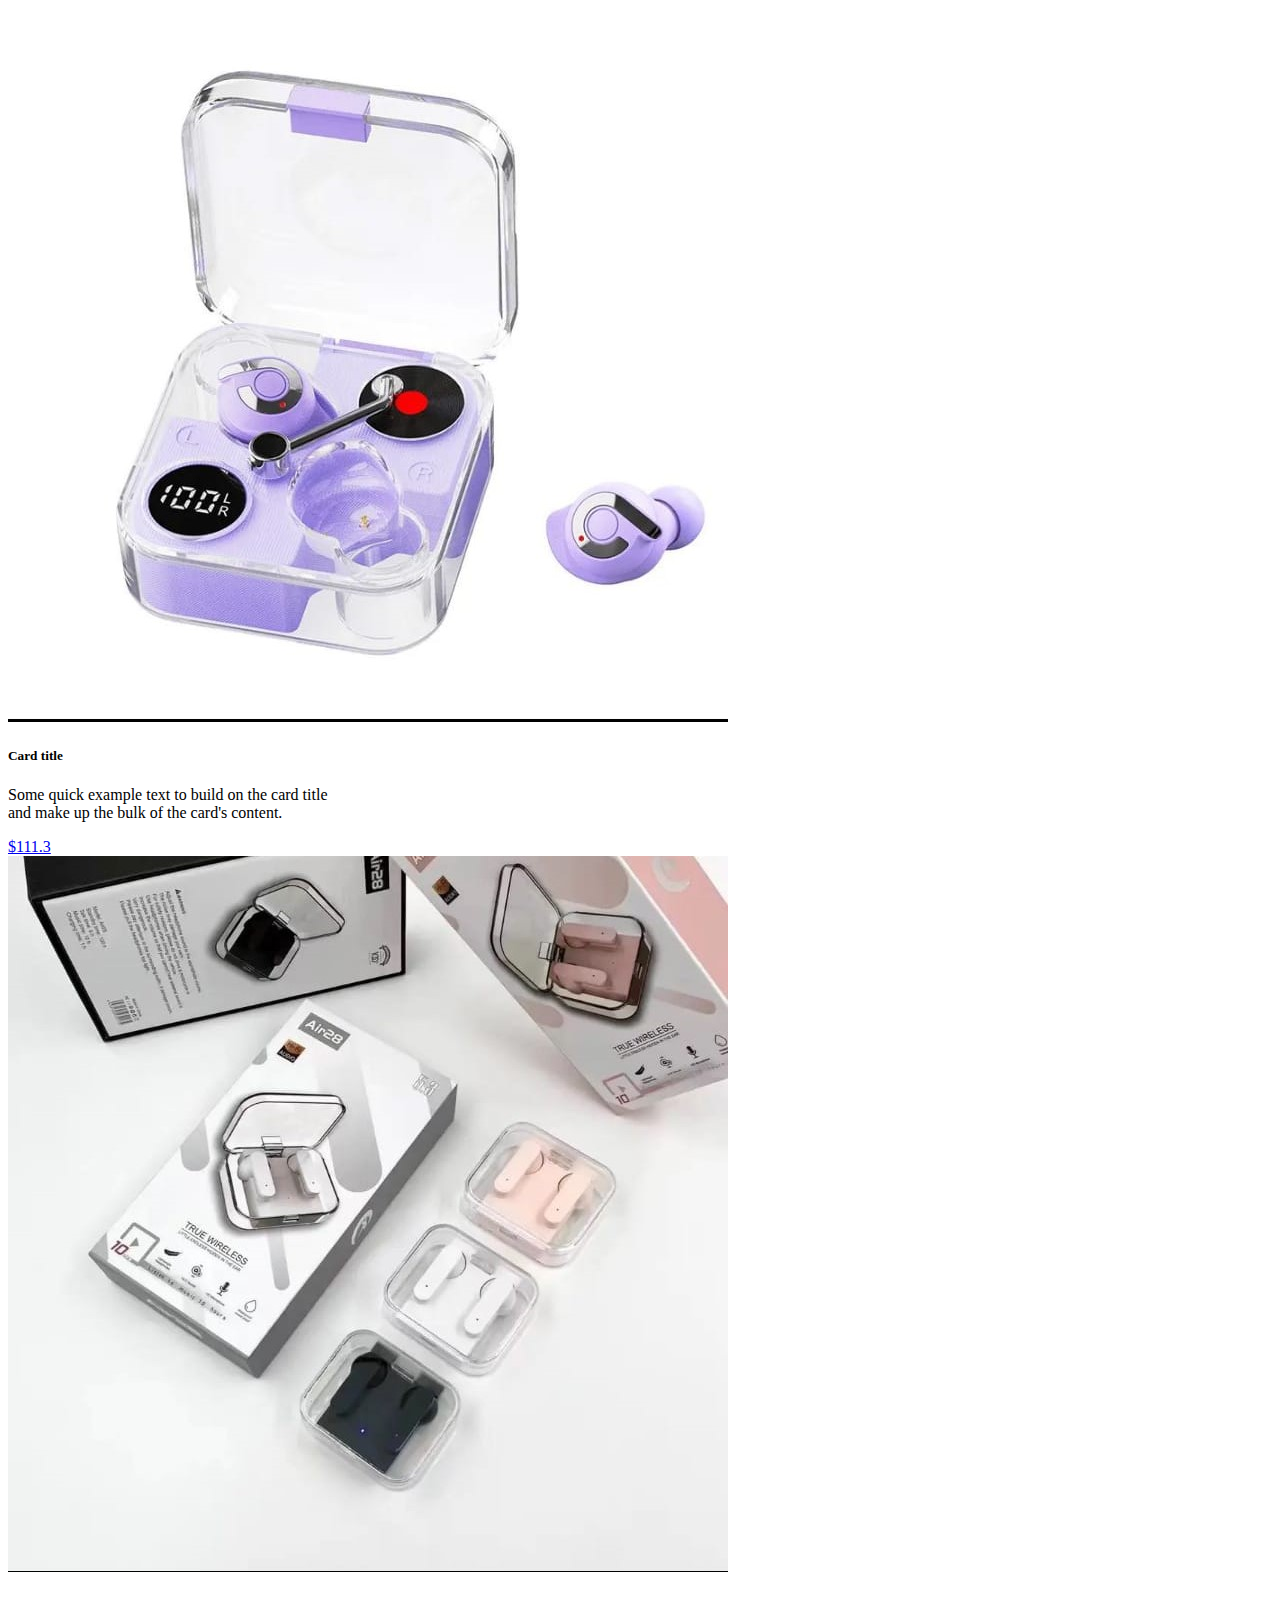
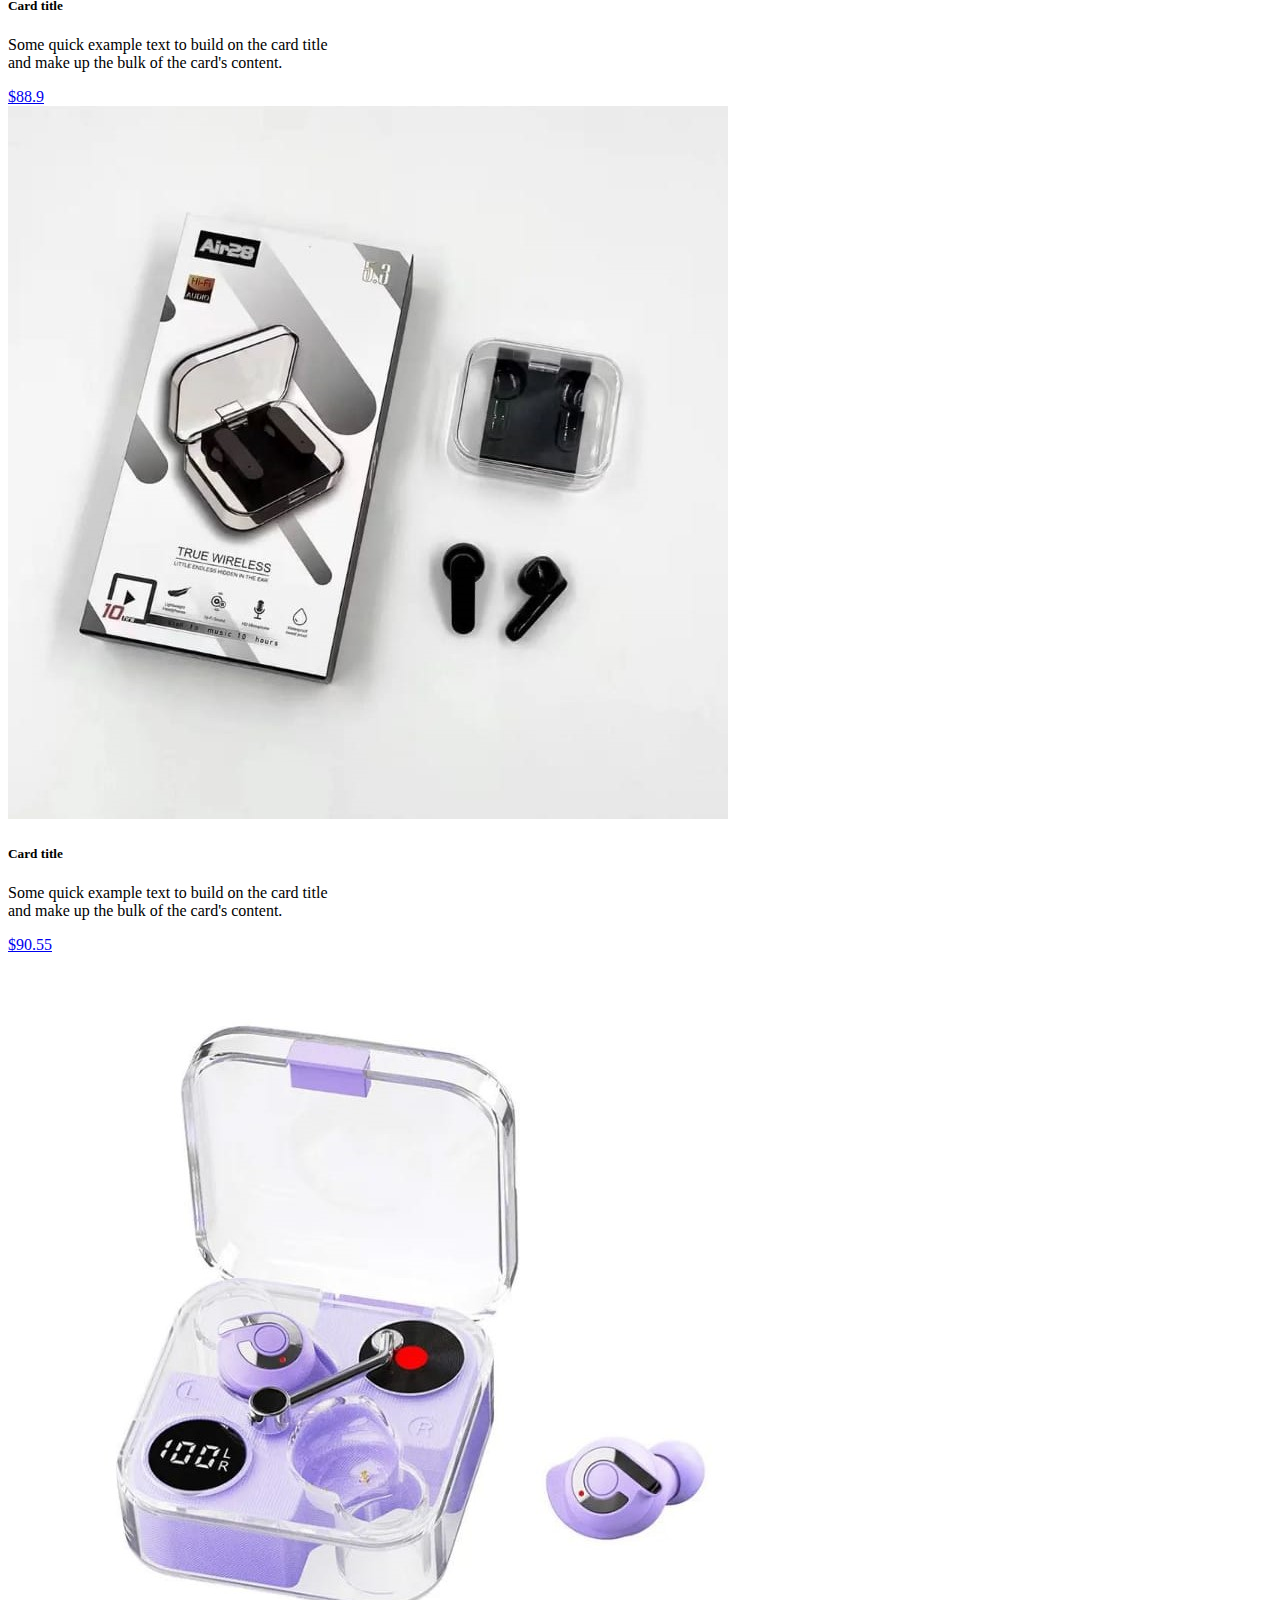
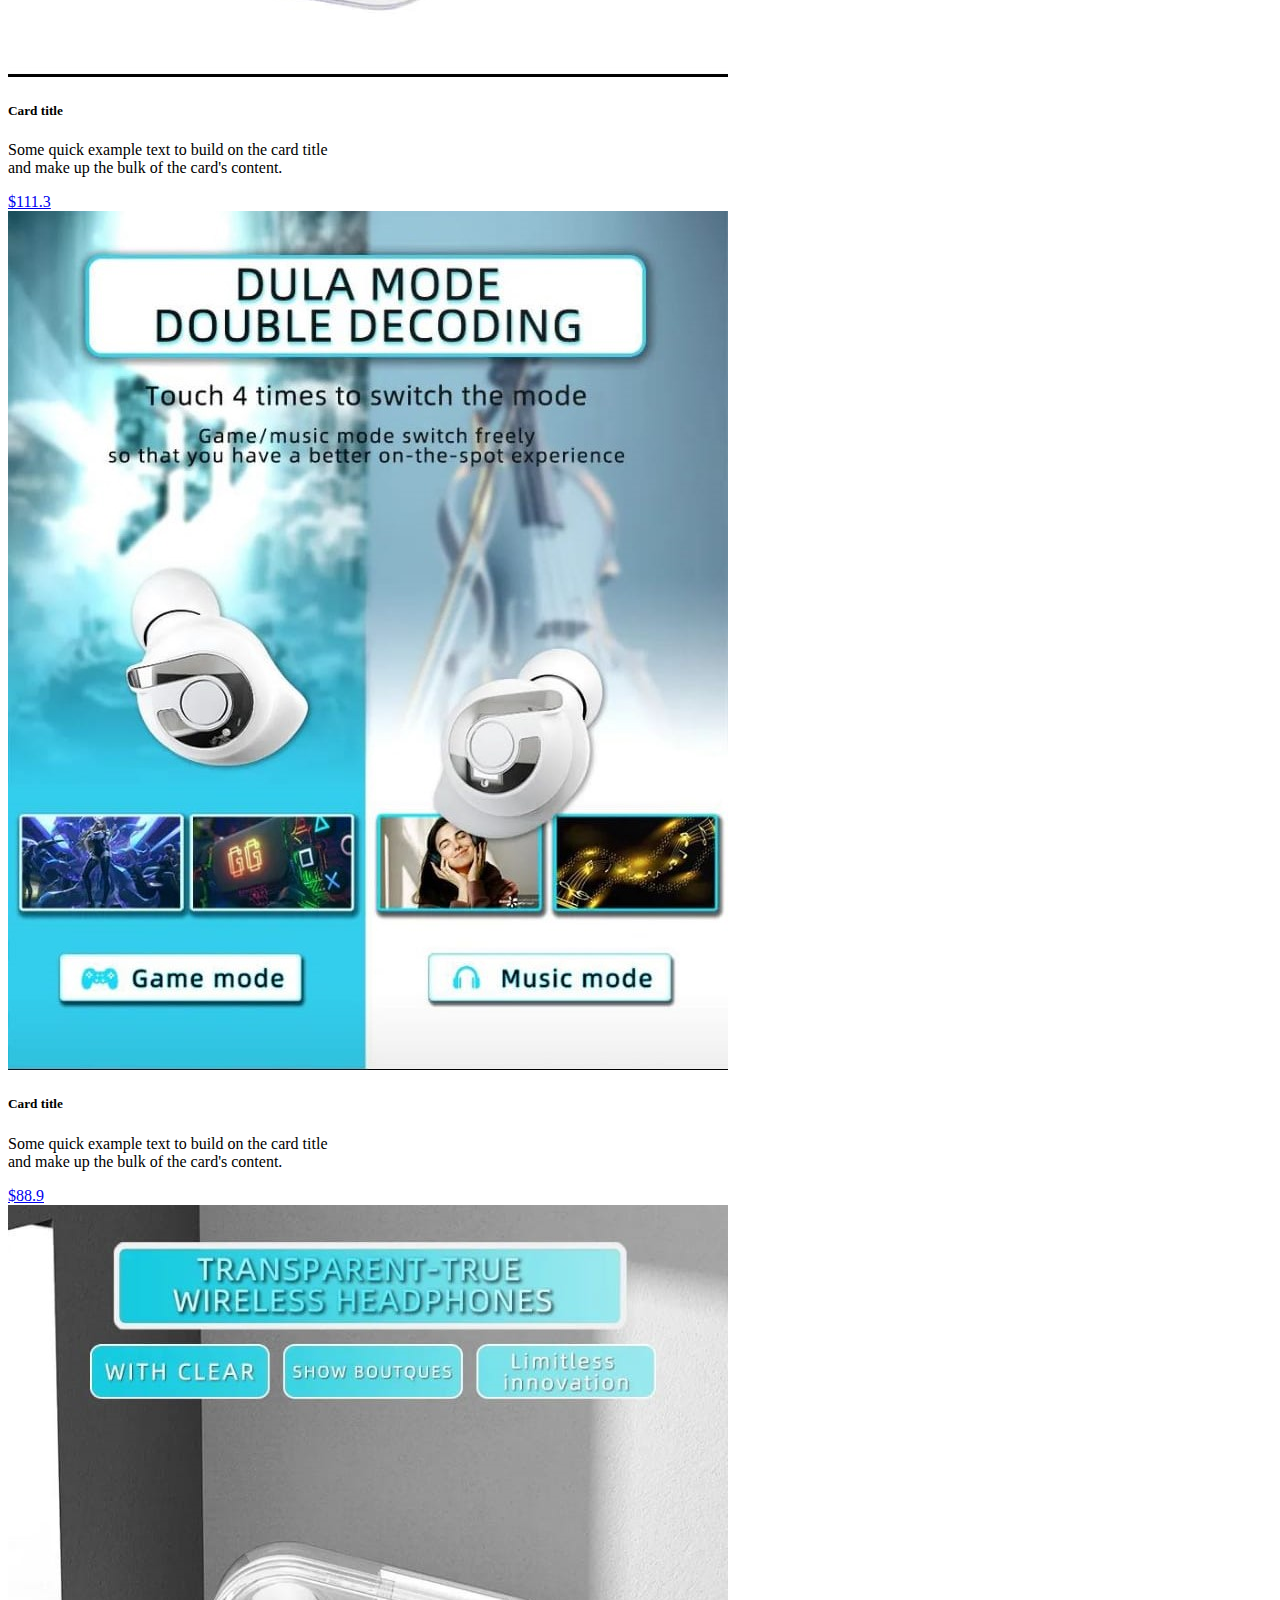
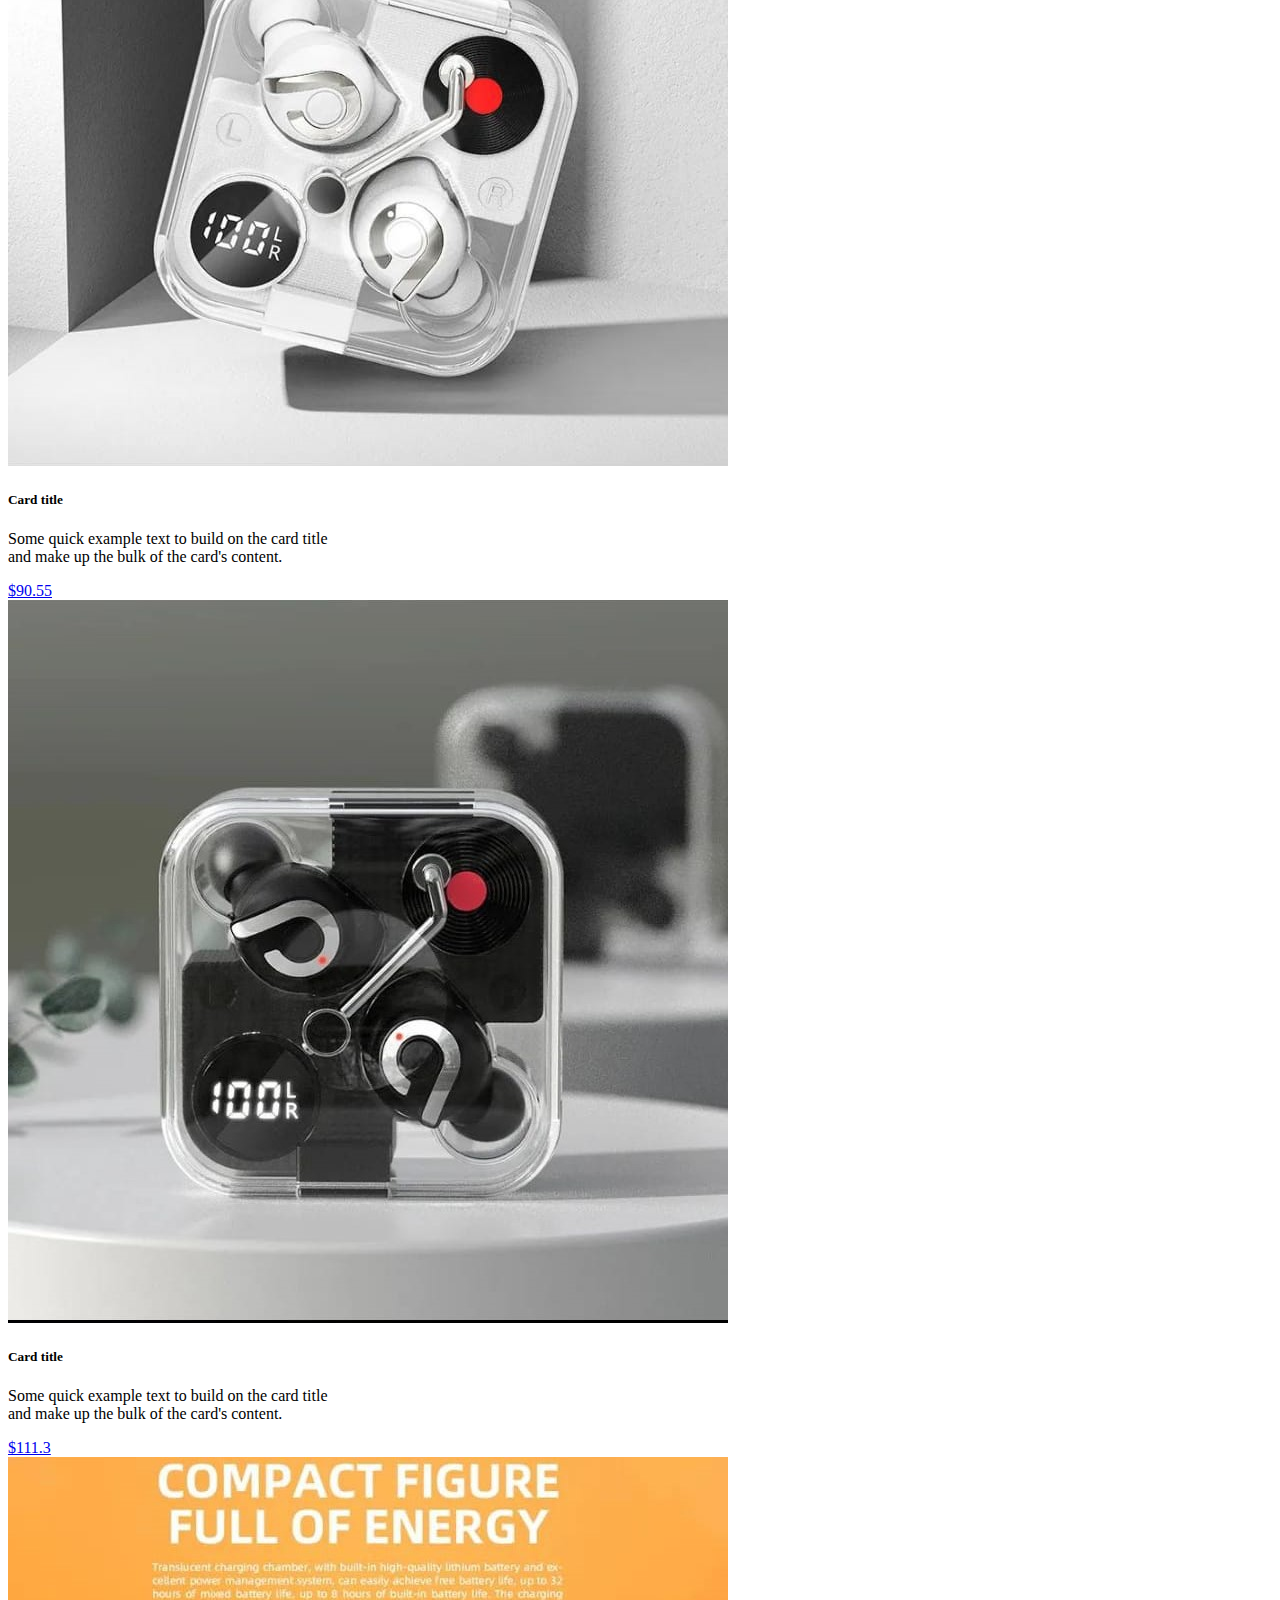
<file: cat1.html>
<!DOCTYPE html>
<html lang="en">
<head>
    <meta charset="UTF-8">
    <meta http-equiv="X-UA-Compatible" content="IE=edge">
    <meta name="viewport" content="width=device-width, initial-scale=1.0">
    <title>Document</title>
    
<!--google fonts -->
<link rel="preconnect" href="https://fonts.googleapis.com">
<link rel="preconnect" href="https://fonts.gstatic.com" crossorigin>
<link href="https://fonts.googleapis.com/css2?family=Poppins:wght@300&display=swap" rel="stylesheet">
<!-- style file -->
<link rel="stylesheet" href="css/cat1.css">
<!-- bootstrap -->
<link href="https://cdn.jsdelivr.net/npm/bootstrap@5.3.1/dist/css/bootstrap.min.css" rel="stylesheet"
  integrity="sha384-4bw+/aepP/YC94hEpVNVgiZdgIC5+VKNBQNGCHeKRQN+PtmoHDEXuppvnDJzQIu9" crossorigin="anonymous">
<script src="https://cdn.jsdelivr.net/npm/bootstrap@5.3.1/dist/js/bootstrap.bundle.min.js"
  integrity="sha384-HwwvtgBNo3bZJJLYd8oVXjrBZt8cqVSpeBNS5n7C8IVInixGAoxmnlMuBnhbgrkm"
  crossorigin="anonymous"></script>
  <!-- font awsome -->
  <link rel="stylesheet" href="https://cdnjs.cloudflare.com/ajax/libs/font-awesome/6.4.2/css/all.min.css" integrity="sha512-z3gLpd7yknf1YoNbCzqRKc4qyor8gaKU1qmn+CShxbuBusANI9QpRohGBreCFkKxLhei6S9CQXFEbbKuqLg0DA==" crossorigin="anonymous" referrerpolicy="no-referrer" />
</head>
<body>
    <!-- navbar start-->

  <nav class="navbar pt-1 navbar-expand-lg sticky-top">
    <div class="container-fluid">
      <a class="navbar-brand text-white" style="font-size: 25px;" href="index.html">UMARX</a>
      <button class="navbar-toggler" type="button" data-bs-toggle="collapse" data-bs-target="#navbarSupportedContent"
        aria-controls="navbarSupportedContent" aria-expanded="false" aria-label="Toggle navigation">
        <span class="navbar-toggler-icon text-white" style="border-radius: 5px;background-color: white;"></span>
      </button>
      <div class="collapse navbar-collapse" id="navbarSupportedContent">
        <ul class="navbar-nav mx-auto mb-2 mb-lg-0" style="font-weight: 600;letter-spacing: 1.5px;">
          <li class="nav-item">
            <a class="nav-link active text-white" aria-current="page" id="home" href="index.html">Home</a>
          </li>
          <li class="nav-item">
            <a class="nav-link active text-white" href="about.html">About us</a>
          </li>
          
          <li class="nav-item dropdown">
            <a class="nav-link dropdown-toggle text-white" href="#" role="button" data-bs-toggle="dropdown"
              aria-expanded="false">
              Categories
            </a>
            <ul class="dropdown-menu " style="background-color: #222; ">
              <li><a class="dropdown-item text-white" href="cat1.html">Watches</a></li>
              <li>
                <hr class="dropdown-divider">
              </li>
              <li><a class="dropdown-item text-white" href="cat2.html">Earpods</a></li>
              <li>
                <hr class="dropdown-divider">
              </li>
              <li><a class="dropdown-item text-white" href="#">Accessories</a></li>
            </ul>
          </li>
          <li class="nav-item">
            <a class="nav-link active text-white" href="contact.html">Contact Us</a>
          </li>


        </ul>
        <form class="d-flex" role="search">

          <a href="login.html"><button class="btn btn-danger login" type="button"
              style="letter-spacing: 1.5px; width: 134px; font-size: 16px; font-size: 18px; font-weight: 600; color: white;">Login</button></a>
        </form>
      </div>
    </div>
  </nav>
  <!-- navbar end -->

  <!-- items -->
  <h1 style="font-size: 50px; text-align: center;font-family: 'Golos Text', sans-serif;font-weight: 800;">Watches</h1>

  <section class="container-fluid">
    <div class="row">
      <div class="col-lg-4 col-md-6 col-sm-12">
        <div class="card" class="card-items" style="width: 20rem;">
          <img src="img/pic 2.jpeg" style="height: fit-content;" class="card-img-top" alt="...">
          <div class="card-body">
            <h5 class="card-title">Card title</h5>
            <p class="card-text">Some quick example text to build on the card title and make up the bulk of the card's
              content.</p>
            <a href="#" class="btn btn-primary">$120</a>
          </div>
        </div>
      </div>

      <div class="col-lg-4 col-md-6 col-sm-12">
        <div class="card" class="card-items" style="width: 20rem;">
          <img src="img/pic 3.jpeg" style="height: fit-content;" class="card-img-top" alt="...">
          <div class="card-body">
            <h5 class="card-title">Card title</h5>
            <p class="card-text">Some quick example text to build on the card title and make up the bulk of the card's
              content.</p>
            <a href="#" class="btn btn-primary">$220</a>
          </div>
        </div>
      </div>

      <div class="col-lg-4 col-md-6 col-sm-12">
        <div class="card" class="card-items" style="width: 20rem;">
          <img src="img/pic 5.jpeg" style="height: fit-content;" class="card-img-top" alt="...">
          <div class="card-body">
            <h5 class="card-title">Card title</h5>
            <p class="card-text">Some quick example text to build on the card title and make up the bulk of the card's
              content.</p>
            <a href="#" class="btn btn-primary">$250</a>
          </div>
        </div>
      </div>
    </div>
  </section>

  <main class="main1 container-fluid">
    <div class="row">
      <div class="col-lg-4 col-md-6 col-sm-12">
        <div class="card" class="card-items" style="width: 20rem;">
          <img src="img/pic 6.jpeg" style="height: fit-content;" class="card-img-top" alt="...">
          <div class="card-body">
            <h5 class="card-title">Card title</h5>
            <p class="card-text">Some quick example text to build on the card title and make up the bulk of the card's
              content.</p>
            <a href="#" class="btn btn-primary">$88.9</a>
          </div>
        </div>
      </div>

      <div class="col-lg-4 col-md-6 col-sm-12">
        <div class="card" class="card-items" style="width: 20rem;">
          <img src="img/pic 7.jpeg" style="height: fit-content;" class="card-img-top" alt="...">
          <div class="card-body">
            <h5 class="card-title">Card title</h5>
            <p class="card-text">Some quick example text to build on the card title and make up the bulk of the card's
              content.</p>
            <a href="#" class="btn btn-primary">$90.55</a>
          </div>
        </div>
      </div>

      <div class="col-lg-4 col-md-6 col-sm-12">
        <div class="card" class="card-items" style="width: 20rem;">
          <img src="img/pic 8.jpeg" style="height: fit-content;" class="card-img-top" alt="...">
          <div class="card-body">
            <h5 class="card-title">Card title</h5>
            <p class="card-text">Some quick example text to build on the card title and make up the bulk of the card's
              content.</p>
            <a href="#" class="btn btn-primary">$111.3</a>
          </div>
        </div>
      </div>
    </div>
  </main>
  <main class="main1 container-fluid">
    <div class="row">
      <div class="col-lg-4 col-md-6 col-sm-12">
        <div class="card" class="card-items" style="width: 20rem;">
          <img src="img/pic 9.jpeg" style="height: fit-content;" class="card-img-top" alt="...">
          <div class="card-body">
            <h5 class="card-title">Card title</h5>
            <p class="card-text">Some quick example text to build on the card title and make up the bulk of the card's
              content.</p>
            <a href="#" class="btn btn-primary">$88.9</a>
          </div>
        </div>
      </div>

      <div class="col-lg-4 col-md-6 col-sm-12">
        <div class="card" class="card-items" style="width: 20rem;">
          <img src="img/pic 10.jpeg" style="height: fit-content;" class="card-img-top" alt="...">
          <div class="card-body">
            <h5 class="card-title">Card title</h5>
            <p class="card-text">Some quick example text to build on the card title and make up the bulk of the card's
              content.</p>
            <a href="#" class="btn btn-primary">$90.55</a>
          </div>
        </div>
      </div>

      <div class="col-lg-4 col-md-6 col-sm-12">
        <div class="card" class="card-items" style="width: 20rem;">
          <img src="img/pic 11.jpeg" style="height: fit-content;" class="card-img-top" alt="...">
          <div class="card-body">
            <h5 class="card-title">Card title</h5>
            <p class="card-text">Some quick example text to build on the card title and make up the bulk of the card's
              content.</p>
            <a href="#" class="btn btn-primary">$111.3</a>
          </div>
        </div>
      </div>
    </div>
  </main>
  <main class="main1 container-fluid">
    <div class="row">
      <div class="col-lg-4 col-md-6 col-sm-12">
        <div class="card" class="card-items" style="width: 20rem;">
          <img src="img/pic 12.jpeg" style="height: fit-content;" class="card-img-top" alt="...">
          <div class="card-body">
            <h5 class="card-title">Card title</h5>
            <p class="card-text">Some quick example text to build on the card title and make up the bulk of the card's
              content.</p>
            <a href="#" class="btn btn-primary">$88.9</a>
          </div>
        </div>
      </div>

      <div class="col-lg-4 col-md-6 col-sm-12">
        <div class="card" class="card-items" style="width: 20rem;">
          <img src="img/pic 13.jpeg" style="height: fit-content;" class="card-img-top" alt="...">
          <div class="card-body">
            <h5 class="card-title">Card title</h5>
            <p class="card-text">Some quick example text to build on the card title and make up the bulk of the card's
              content.</p>
            <a href="#" class="btn btn-primary">$90.55</a>
          </div>
        </div>
      </div>

      <div class="col-lg-4 col-md-6 col-sm-12">
        <div class="card" class="card-items" style="width: 20rem;">
          <img src="img/pic 14.jpeg" style="height: fit-content;" class="card-img-top" alt="...">
          <div class="card-body">
            <h5 class="card-title">Card title</h5>
            <p class="card-text">Some quick example text to build on the card title and make up the bulk of the card's
              content.</p>
            <a href="#" class="btn btn-primary">$111.3</a>
          </div>
        </div>
      </div>
    </div>
  </main>
  <main class="main1 container-fluid">
    <div class="row">
      <div class="col-lg-4 col-md-6 col-sm-12">
        <div class="card" class="card-items" style="width: 20rem;">
          <img src="img/pic 12.jpeg" style="height: fit-content;" class="card-img-top" alt="...">
          <div class="card-body">
            <h5 class="card-title">Card title</h5>
            <p class="card-text">Some quick example text to build on the card title and make up the bulk of the card's
              content.</p>
            <a href="#" class="btn btn-primary">$88.9</a>
          </div>
        </div>
      </div>

      <div class="col-lg-4 col-md-6 col-sm-12">
        <div class="card" class="card-items" style="width: 20rem;">
          <img src="img/pic 13.jpeg" style="height: fit-content;" class="card-img-top" alt="...">
          <div class="card-body">
            <h5 class="card-title">Card title</h5>
            <p class="card-text">Some quick example text to build on the card title and make up the bulk of the card's
              content.</p>
            <a href="#" class="btn btn-primary">$90.55</a>
          </div>
        </div>
      </div>

      <div class="col-lg-4 col-md-6 col-sm-12">
        <div class="card" class="card-items" style="width: 20rem;">
          <img src="img/pic 14.jpeg" style="height: fit-content;" class="card-img-top" alt="...">
          <div class="card-body">
            <h5 class="card-title">Card title</h5>
            <p class="card-text">Some quick example text to build on the card title and make up the bulk of the card's
              content.</p>
            <a href="#" class="btn btn-primary">$111.3</a>
          </div>
        </div>
      </div>
    </div>
  </main>

  <main class="main1 container-fluid">
    <div class="row">
      <div class="col-lg-4 col-md-6 col-sm-12">
        <div class="card" class="card-items" style="width: 20rem;">
          <img src="img/pic 15.jpeg" style="height: fit-content;" class="card-img-top" alt="...">
          <div class="card-body">
            <h5 class="card-title">Card title</h5>
            <p class="card-text">Some quick example text to build on the card title and make up the bulk of the card's
              content.</p>
            <a href="#" class="btn btn-primary">$88.9</a>
          </div>
        </div>
      </div>

      <div class="col-lg-4 col-md-6 col-sm-12">
        <div class="card" class="card-items" style="width: 20rem;">
          <img src="img/pic 16.jpeg" style="height: fit-content;" class="card-img-top" alt="...">
          <div class="card-body">
            <h5 class="card-title">Card title</h5>
            <p class="card-text">Some quick example text to build on the card title and make up the bulk of the card's
              content.</p>
            <a href="#" class="btn btn-primary">$90.55</a>
          </div>
        </div>
      </div>

      <div class="col-lg-4 col-md-6 col-sm-12">
        <div class="card" class="card-items" style="width: 20rem;">
          <img src="img/pic 17.jpeg" style="height: fit-content;" class="card-img-top" alt="...">
          <div class="card-body">
            <h5 class="card-title">Card title</h5>
            <p class="card-text">Some quick example text to build on the card title and make up the bulk of the card's
              content.</p>
            <a href="#" class="btn btn-primary">$111.3</a>
          </div>
        </div>
      </div>
    </div>
  </main>
  <main class="main1 container-fluid">
    <div class="row">
      <div class="col-lg-4 col-md-6 col-sm-12">
        <div class="card" class="card-items" style="width: 20rem;">
          <img src="img/pic 18.jpeg" style="height: fit-content;" class="card-img-top" alt="...">
          <div class="card-body">
            <h5 class="card-title">Card title</h5>
            <p class="card-text">Some quick example text to build on the card title and make up the bulk of the card's
              content.</p>
            <a href="#" class="btn btn-primary">$88.9</a>
          </div>
        </div>
      </div>

      <div class="col-lg-4 col-md-6 col-sm-12">
        <div class="card" class="card-items" style="width: 20rem;">
          <img src="img/pic 19.jpeg" style="height: fit-content;" class="card-img-top" alt="...">
          <div class="card-body">
            <h5 class="card-title">Card title</h5>
            <p class="card-text">Some quick example text to build on the card title and make up the bulk of the card's
              content.</p>
            <a href="#" class="btn btn-primary">$90.55</a>
          </div>
        </div>
      </div>

      <div class="col-lg-4 col-md-6 col-sm-12">
        <div class="card" class="card-items" style="width: 20rem;">
          <img src="img/pic 20.jpeg" style="height: fit-content;" class="card-img-top" alt="...">
          <div class="card-body">
            <h5 class="card-title">Card title</h5>
            <p class="card-text">Some quick example text to build on the card title and make up the bulk of the card's
              content.</p>
            <a href="#" class="btn btn-primary">$111.3</a>
          </div>
        </div>
      </div>
    </div>
  </main>
  <main class="main1 container-fluid">
    <div class="row">
      <div class="col-lg-4 col-md-6 col-sm-12">
        <div class="card" class="card-items" style="width: 20rem;">
          <img src="img/pic 21.jpeg" style="height: fit-content;" class="card-img-top" alt="...">
          <div class="card-body">
            <h5 class="card-title">Card title</h5>
            <p class="card-text">Some quick example text to build on the card title and make up the bulk of the card's
              content.</p>
            <a href="#" class="btn btn-primary">$88.9</a>
          </div>
        </div>
      </div>

      <div class="col-lg-4 col-md-6 col-sm-12">
        <div class="card" class="card-items" style="width: 20rem;">
          <img src="img/pic 22.jpeg" style="height: fit-content;" class="card-img-top" alt="...">
          <div class="card-body">
            <h5 class="card-title">Card title</h5>
            <p class="card-text">Some quick example text to build on the card title and make up the bulk of the card's
              content.</p>
            <a href="#" class="btn btn-primary">$90.55</a>
          </div>
        </div>
      </div>

      <div class="col-lg-4 col-md-6 col-sm-12">
        <div class="card" class="card-items" style="width: 20rem;">
          <img src="img/pic 23.jpeg" style="height: fit-content;" class="card-img-top" alt="...">
          <div class="card-body">
            <h5 class="card-title">Card title</h5>
            <p class="card-text">Some quick example text to build on the card title and make up the bulk of the card's
              content.</p>
            <a href="#" class="btn btn-primary">$111.3</a>
          </div>
        </div>
      </div>
    </div>
  </main>

<!-- footer -->
<footer class="bg-dark text-white pt-5 pb-4 mt-5">

    <div class="container text-center text-md-left"> 
        
        <div class="row  " style="text-align: start;">
            <div class="col-lg-3 col-md-3 col-xl-3 mx-auto mt-3 ">
              <h5 class="text-uppercase  mb-4 font-weight-bold text-warning">About Us</h5>
              <p> 
                Join our growing community of satisfied customers and experience the joy of shopping at UMERX. Thank you for choosing us as your trusted online shopping partner. We look forward to serving you and helping you find the products that make your life better and more convenient. Happy shopping!
              </p>
              
            </div>
            <div class="col-lg-2 col-md-2 col-xl-2 mx-auto mt-3">
                <h5 class="text-uppercase  mb-4 font-weight-bold text-warning">Products</h5>
                <p>
                    <a href="#" class="text-white" style="font-family: 'Golos Text', sans-serif;text-decoration: none;font-weight: 600;">Watches</a>
                </p>
                <p>
                    <a href="#" class="text-white" style="font-family: 'Golos Text', sans-serif;text-decoration: none;font-weight: 600;">Earpods</a>
                </p>
                
                <p>
                    <a href="#" class="text-white" style="font-family: 'Golos Text', sans-serif;text-decoration: none;font-weight: 600;">Accessories</a>
                </p>
            </div>
  
            <div class="col-lg-3 col-md-3 col-xl-3 mx-auto mt-3">
                <h5 class="text-uppercase  mb-4 font-weight-bold text-warning">Contacts</h5>
                <p>
                  <i class="fa-solid fa-house"></i><b> Shadman town karachi</b>
                </p>
                <p>
                  <i class="fa-solid fa-phone"></i><b>+9236178900</b>
                </p>
                <p>
                  <i class="fa-solid fa-envelope"></i><b> ABC@gmail.com</b>
                </p>
                
                
            </div>
  
            <hr class="mb-4">
            <div class="row align-items-center" >
                <div class="col-md-7 col-lg-8">
                    <p class="text-info" style="font-weight: 600;text-align: center;"> copyright &copy;2023 All rights reserved by:
                        <a href="#" class="text-warning" style="text-decoration: none;">UMERX</a>
  
                    </p>
                </div>
            </div>
  
            <div class="col-md-5 col-lg-4 mx-auto ">
              <ul class="list-unstyled list-inline ">
                <li class="list-inline-item px-2">
                  <a href="#" class="  text-white" style="font-size: 23px;"><i class="fa-brands fa-facebook"></i></a>
                </li>
                <li class="list-inline-item px-2">
                  <a href="#" class="   text-white" style="font-size: 20px;"><i class="fa-brands fa-twitter"></i></a>
                </li>
                <li class="list-inline-item px-2">
                  <a href="#" class="   text-white" style="font-size: 20px;"><i class="fa-brands fa-instagram"></i></a>
                </li >
                
                <li class="list-inline-item px-2">
                  
                  <a href="#" class="text-white" style="font-size: 20px;"><i class="fa-brands fa-pinterest"></i></a>
                </li>
              </ul>
            </div>
  
  
        </div>
  
    </div>
  </footer>
  <!-- footer end -->

</body>
</html>
</file>
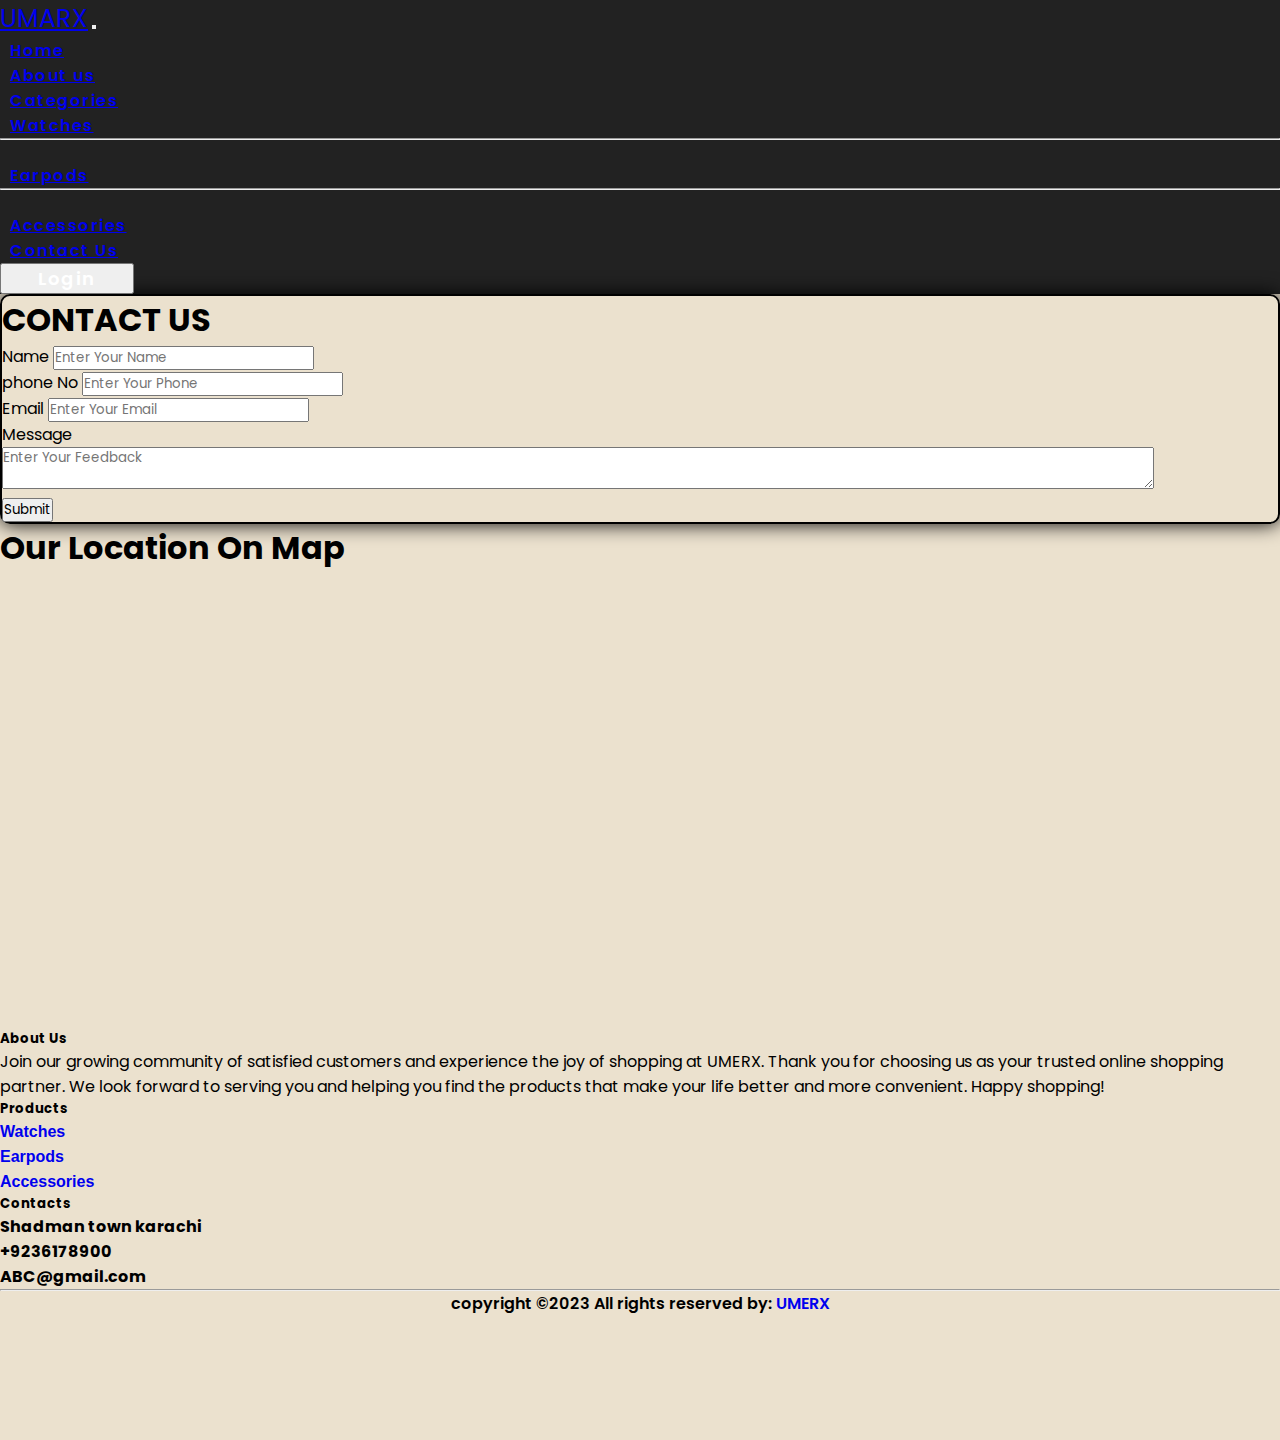
<file: contact.html>
<!DOCTYPE html>
<html lang="en">

<head>
    <meta charset="UTF-8">
    <meta http-equiv="X-UA-Compatible" content="IE=edge">
    <meta name="viewport" content="width=device-width, initial-scale=1.0">
    <title>Document</title>

    <!--google fonts -->
    <link rel="preconnect" href="https://fonts.googleapis.com">
    <link rel="preconnect" href="https://fonts.gstatic.com" crossorigin>
    <link href="https://fonts.googleapis.com/css2?family=Poppins:wght@300&display=swap" rel="stylesheet">
    <!-- style file -->
    <link rel="stylesheet" href="css/contact.css">
    <!-- bootstrap -->
    <link href="https://cdn.jsdelivr.net/npm/bootstrap@5.3.1/dist/css/bootstrap.min.css" rel="stylesheet"
        integrity="sha384-4bw+/aepP/YC94hEpVNVgiZdgIC5+VKNBQNGCHeKRQN+PtmoHDEXuppvnDJzQIu9" crossorigin="anonymous">
    <script src="https://cdn.jsdelivr.net/npm/bootstrap@5.3.1/dist/js/bootstrap.bundle.min.js"
        integrity="sha384-HwwvtgBNo3bZJJLYd8oVXjrBZt8cqVSpeBNS5n7C8IVInixGAoxmnlMuBnhbgrkm"
        crossorigin="anonymous"></script>
    <!-- font awsome -->
    <link rel="stylesheet" href="https://cdnjs.cloudflare.com/ajax/libs/font-awesome/6.4.2/css/all.min.css"
        integrity="sha512-z3gLpd7yknf1YoNbCzqRKc4qyor8gaKU1qmn+CShxbuBusANI9QpRohGBreCFkKxLhei6S9CQXFEbbKuqLg0DA=="
        crossorigin="anonymous" referrerpolicy="no-referrer" />
</head>

<body>
    <!-- navbar start-->


  <nav class="navbar pt-1 navbar-expand-lg sticky-top">
    <div class="container-fluid">
      <a class="navbar-brand text-white" style="font-size: 25px;" href="index.html">UMARX</a>
      <button class="navbar-toggler" type="button" data-bs-toggle="collapse" data-bs-target="#navbarSupportedContent"
        aria-controls="navbarSupportedContent" aria-expanded="false" aria-label="Toggle navigation">
        <span class="navbar-toggler-icon text-white" style="border-radius: 5px;background-color: white;"></span>
      </button>
      <div class="collapse navbar-collapse" id="navbarSupportedContent">
        <ul class="navbar-nav mx-auto mb-2 mb-lg-0" style="font-weight: 600;letter-spacing: 1.5px;">
          <li class="nav-item">
            <a class="nav-link active text-white" aria-current="page" id="home" href="index.html">Home</a>
          </li>
          <li class="nav-item">
            <a class="nav-link active text-white" href="about.html">About us</a>
          </li>
          
          <li class="nav-item dropdown">
            <a class="nav-link dropdown-toggle text-white" href="#" role="button" data-bs-toggle="dropdown"
              aria-expanded="false">
              Categories
            </a>
            <ul class="dropdown-menu " style="background-color: #222; ">
              <li><a class="dropdown-item text-white" href="cat1.html">Watches</a></li>
              <li>
                <hr class="dropdown-divider">
              </li>
              <li><a class="dropdown-item text-white" href="cat2.html">Earpods</a></li>
              <li>
                <hr class="dropdown-divider">
              </li>
              <li><a class="dropdown-item text-white" href="#">Accessories</a></li>
            </ul>
          </li>
          <li class="nav-item">
            <a class="nav-link active text-white" href="contact.html">Contact Us</a>
          </li>


        </ul>
        <form class="d-flex" role="search">

          <a href="login.html"><button class="btn btn-danger login" type="button"
              style="letter-spacing: 1.5px; width: 134px; font-size: 16px; font-size: 18px; font-weight: 600; color: white;">Login</button></a>
        </form>
      </div>
    </div>
  </nav>
    <!-- navbar end -->

    <!-- contact us -->

    <div class="container">
    <form class="mt-5 p-3 form" style="border: 2px solid; border-radius: 10px;">
        <h1 class="text-center">CONTACT US</h1>
        <div class="form-group mb-4">
          <label for="name" class="mb-2">Name</label>
          <input type="text" class="form-control" id="name" required placeholder="Enter Your Name">
        </div>
        <div class="form-group mb-4">
          <label for="phone" class="mb-2">phone No</label>
          <input type="text" class="form-control" id="phone" required placeholder="Enter Your Phone">
        </div>
        <div class="form-group mb-4">
          <label for="email" class="mb-2">Email</label>
          <input type="email" class="form-control" id="email" required placeholder="Enter Your Email">
        </div>
        <div class="form-group mb-4">
          <label for="Message" class="mb-2">Message</label><br>
          <textarea id="Message" class="form-control" cols="100" rows="2" required
            placeholder="Enter Your Feedback"></textarea>
        </div>

        <button type="submit" class="w-100 btn btn-primary text-white mt-3 mb-4"
          >Submit</button>

      </form>
    </div>
    <!-- contact us end -->

    <!-- google maps -->
  <div data-aos="fade-up" data-aos-duration="1000">
    <h1 class="text-center mt-4 mb-3 ">Our Location On Map</h1> 
      <iframe src="https://www.google.com/maps/embed?pb=!1m18!1m12!1m3!1d3617.027454307554!2d67.05425137580609!3d24.96518054105848!2m3!1f0!2f0!3f0!3m2!1i1024!2i768!4f13.1!3m3!1m2!1s0x3eb3408d3889b4d1%3A0x8b4a5ac2a939c5d0!2sMarium%20Residency!5e0!3m2!1sen!2s!4v1697740229176!5m2!1sen!2s" width="600" height="450" style="border:0; width: 100%;"  height="450px" allowfullscreen="" loading="lazy" referrerpolicy="no-referrer-when-downgrade"></iframe>
  </div>
  <!-- google map end -->


  <!-- footer -->
<footer class="bg-dark text-white pt-5 pb-4 mt-5">

    <div class="container text-center text-md-left"> 
        
        <div class="row  " style="text-align: start;">
            <div class="col-lg-3 col-md-3 col-xl-3 mx-auto mt-3 ">
              <h5 class="text-uppercase  mb-4 font-weight-bold text-warning">About Us</h5>
              <p> 
                Join our growing community of satisfied customers and experience the joy of shopping at UMERX. Thank you for choosing us as your trusted online shopping partner. We look forward to serving you and helping you find the products that make your life better and more convenient. Happy shopping!
              </p>
              
            </div>
            <div class="col-lg-2 col-md-2 col-xl-2 mx-auto mt-3">
                <h5 class="text-uppercase  mb-4 font-weight-bold text-warning">Products</h5>
                <p>
                    <a href="#" class="text-white" style="font-family: 'Golos Text', sans-serif;text-decoration: none;font-weight: 600;">Watches</a>
                </p>
                <p>
                    <a href="#" class="text-white" style="font-family: 'Golos Text', sans-serif;text-decoration: none;font-weight: 600;">Earpods</a>
                </p>
                
                <p>
                    <a href="#" class="text-white" style="font-family: 'Golos Text', sans-serif;text-decoration: none;font-weight: 600;">Accessories</a>
                </p>
            </div>
  
            <div class="col-lg-3 col-md-3 col-xl-3 mx-auto mt-3">
                <h5 class="text-uppercase  mb-4 font-weight-bold text-warning">Contacts</h5>
                <p>
                  <i class="fa-solid fa-house"></i><b> Shadman town karachi</b>
                </p>
                <p>
                  <i class="fa-solid fa-phone"></i><b>+9236178900</b>
                </p>
                <p>
                  <i class="fa-solid fa-envelope"></i><b> ABC@gmail.com</b>
                </p>
                
                
            </div>
  
            <hr class="mb-4">
            <div class="row align-items-center" >
                <div class="col-md-7 col-lg-8">
                    <p class="text-info" style="font-weight: 600;text-align: center;"> copyright &copy;2023 All rights reserved by:
                        <a href="#" class="text-warning" style="text-decoration: none;">UMERX</a>
  
                    </p>
                </div>
            </div>
  
            <div class="col-md-5 col-lg-4 mx-auto ">
              <ul class="list-unstyled list-inline ">
                <li class="list-inline-item px-2">
                  <a href="#" class="  text-white" style="font-size: 23px;"><i class="fa-brands fa-facebook"></i></a>
                </li>
                <li class="list-inline-item px-2">
                  <a href="#" class="   text-white" style="font-size: 20px;"><i class="fa-brands fa-twitter"></i></a>
                </li>
                <li class="list-inline-item px-2">
                  <a href="#" class="   text-white" style="font-size: 20px;"><i class="fa-brands fa-instagram"></i></a>
                </li >
                
                <li class="list-inline-item px-2">
                  
                  <a href="#" class="text-white" style="font-size: 20px;"><i class="fa-brands fa-pinterest"></i></a>
                </li>
              </ul>
            </div>
  
  
        </div>
  
    </div>
  </footer>
  <!-- footer end -->
  
</body>

</html>
</file>
<file: css/style.css>
*{
    margin: 0;
    padding: 0;
    font-family: 'Poppins', sans-serif;   
}
body{
background-color: #ebe1ce;
}
/* navbar */
/* .navbar-brand img{
    filter: invert(100%);
    font-size: 50px;
} */
.navbar{
    background-color: #222;
}

/* .container-fluid{
    margin-bottom: -7px;
} */

.btn{
    transition: 0.5s;

}

.nav-item a{
    margin-left: 10px;
    text-align: start;    
}

.nav-item a:hover{
    text-decoration: underline  2px;
    transform: scale(1.1);
    transition: 0.3s ease-in-out;  
}
.dropdown-menu .dropdown-item:hover{
    width: max-content;
    color: white;
    background-color: #222;
}
/* slider */
.carousel{ 
    /* margin-top: 10px; */
    box-shadow: 0px 4px 24px 1px;
}



  
.card{
    /* border: 2px solid black; */
    box-shadow: 0px 0px 10px 2px black;
    border-radius: 10px;
    transition: all 0.2s ;
    margin: auto;
}

.card:hover{
    transform: scale(1.03);
}
</file>
<file: css/about.css>
*{
    margin: 0;
    padding: 0;
    font-family: 'Poppins', sans-serif;   
}
body{
background-color: #ebe1ce;
}
/* navbar */
/* .navbar-brand img{
    filter: invert(100%);
    font-size: 50px;
} */
.navbar{
    background-color: #222;
}

/* .container-fluid{
    margin-bottom: -7px;
} */

.btn{
    transition: 0.5s;

}

.nav-item a{
    margin-left: 10px;
    text-align: start;    
}

.nav-item a:hover{
    text-decoration: underline  2px;
    transform: scale(1.1);
    transition: 0.3s ease-in-out;  
}
.dropdown-menu .dropdown-item:hover{
    width: max-content;
    color: white;
    background-color: #222;
}
</file>
<file: css/cat1.css>
.navbar{
    background-color: #222;
}

/* .container-fluid{
    margin-bottom: -7px;
} */

.btn{
    transition: 0.5s;

}

.nav-item a{
    margin-left: 10px;
    text-align: start;    
}

.nav-item a:hover{
    text-decoration: underline  2px;
    transform: scale(1.1);
    transition: 0.3s ease-in-out;  
}
.dropdown-menu .dropdown-item:hover{
    width: max-content;
    color: white;
    background-color: #222;
}
</file>
<file: css/contact.css>
*{
    margin: 0;
    padding: 0;
    font-family: 'Poppins', sans-serif;   
}
body{
background-color: #ebe1ce;
}
/* navbar */
/* .navbar-brand img{
    filter: invert(100%);
    font-size: 50px;
} */
.navbar{
    background-color: #222;
}

/* .container-fluid{
    margin-bottom: -7px;
} */

.btn{
    transition: 0.5s;

}

.nav-item a{
    margin-left: 10px;
    text-align: start;    
}

.nav-item a:hover{
    text-decoration: underline  2px;
    transform: scale(1.1);
    transition: 0.3s ease-in-out;  
}
.dropdown-menu .dropdown-item:hover{
    width: max-content;
    color: white;
    background-color: #222;
}

.form{
    box-shadow: 0px 0px 20px ;
    border-radius: 10px;
}
</file>
